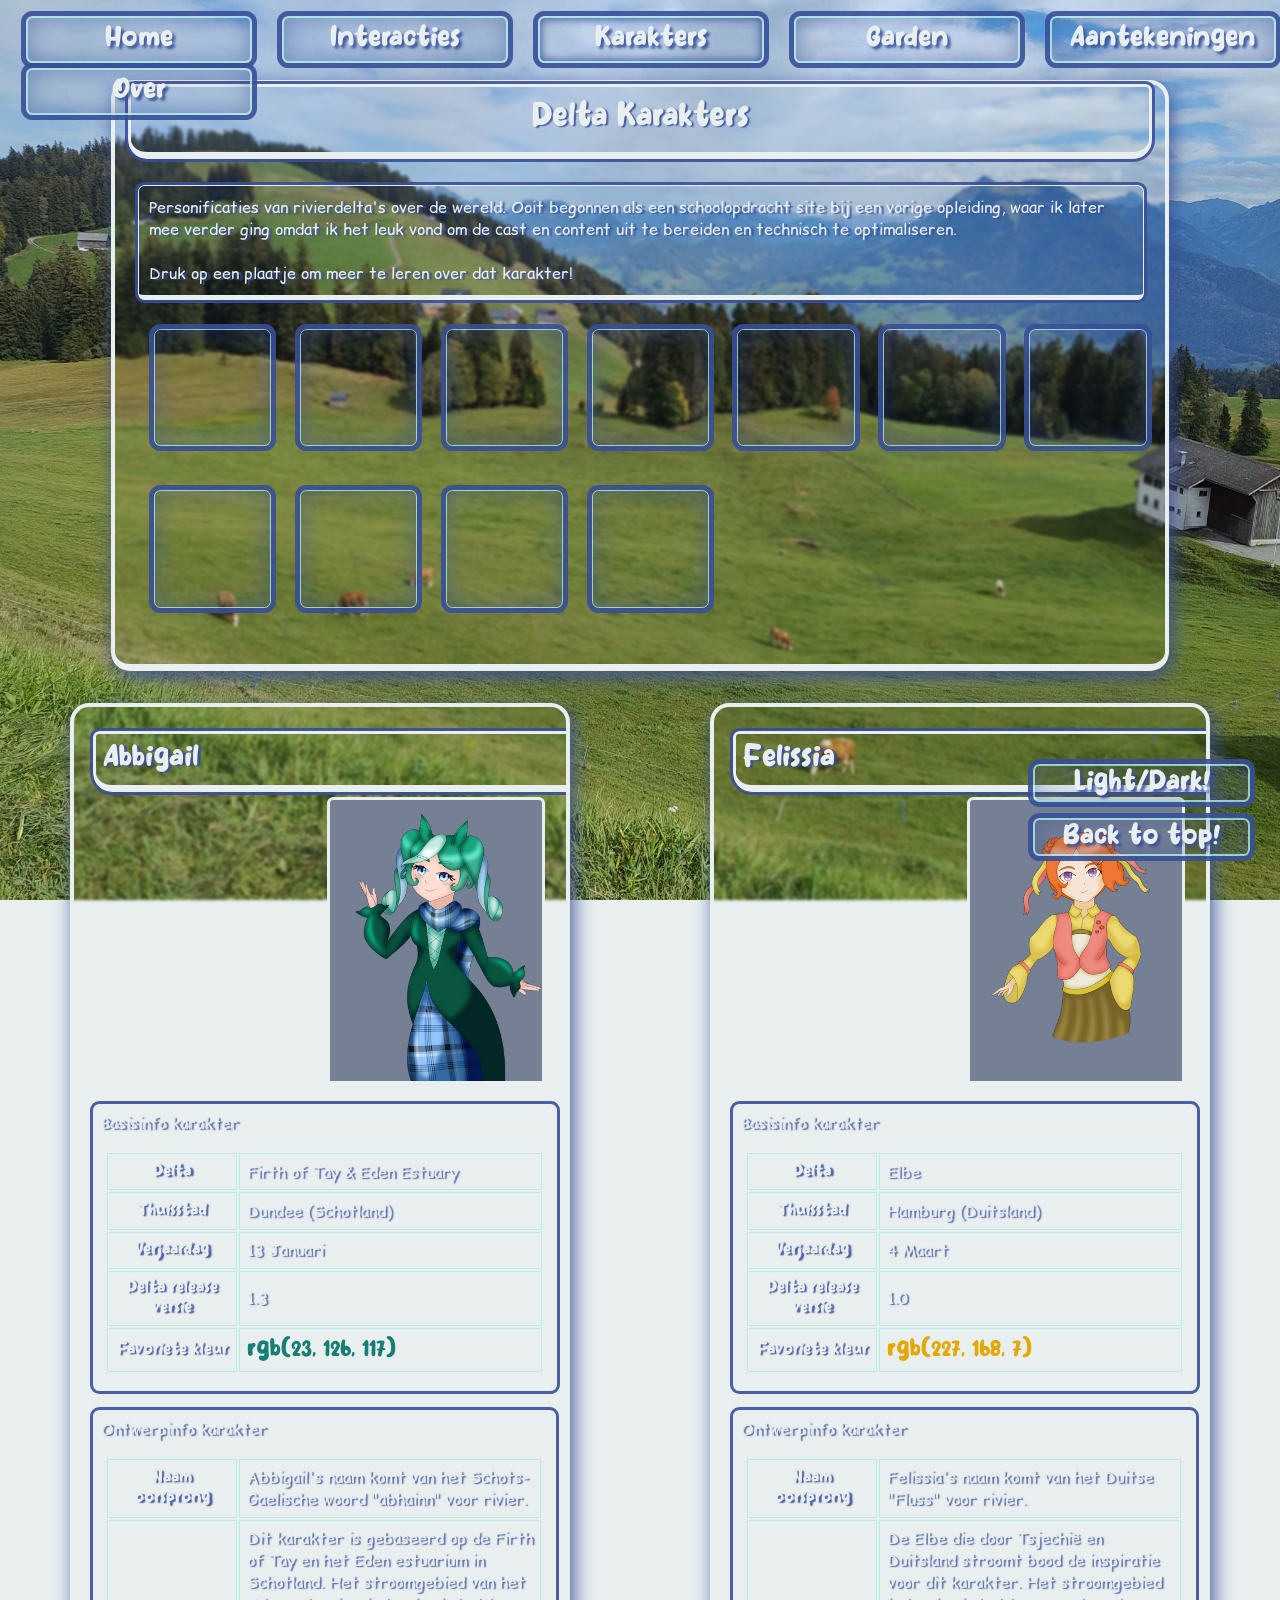
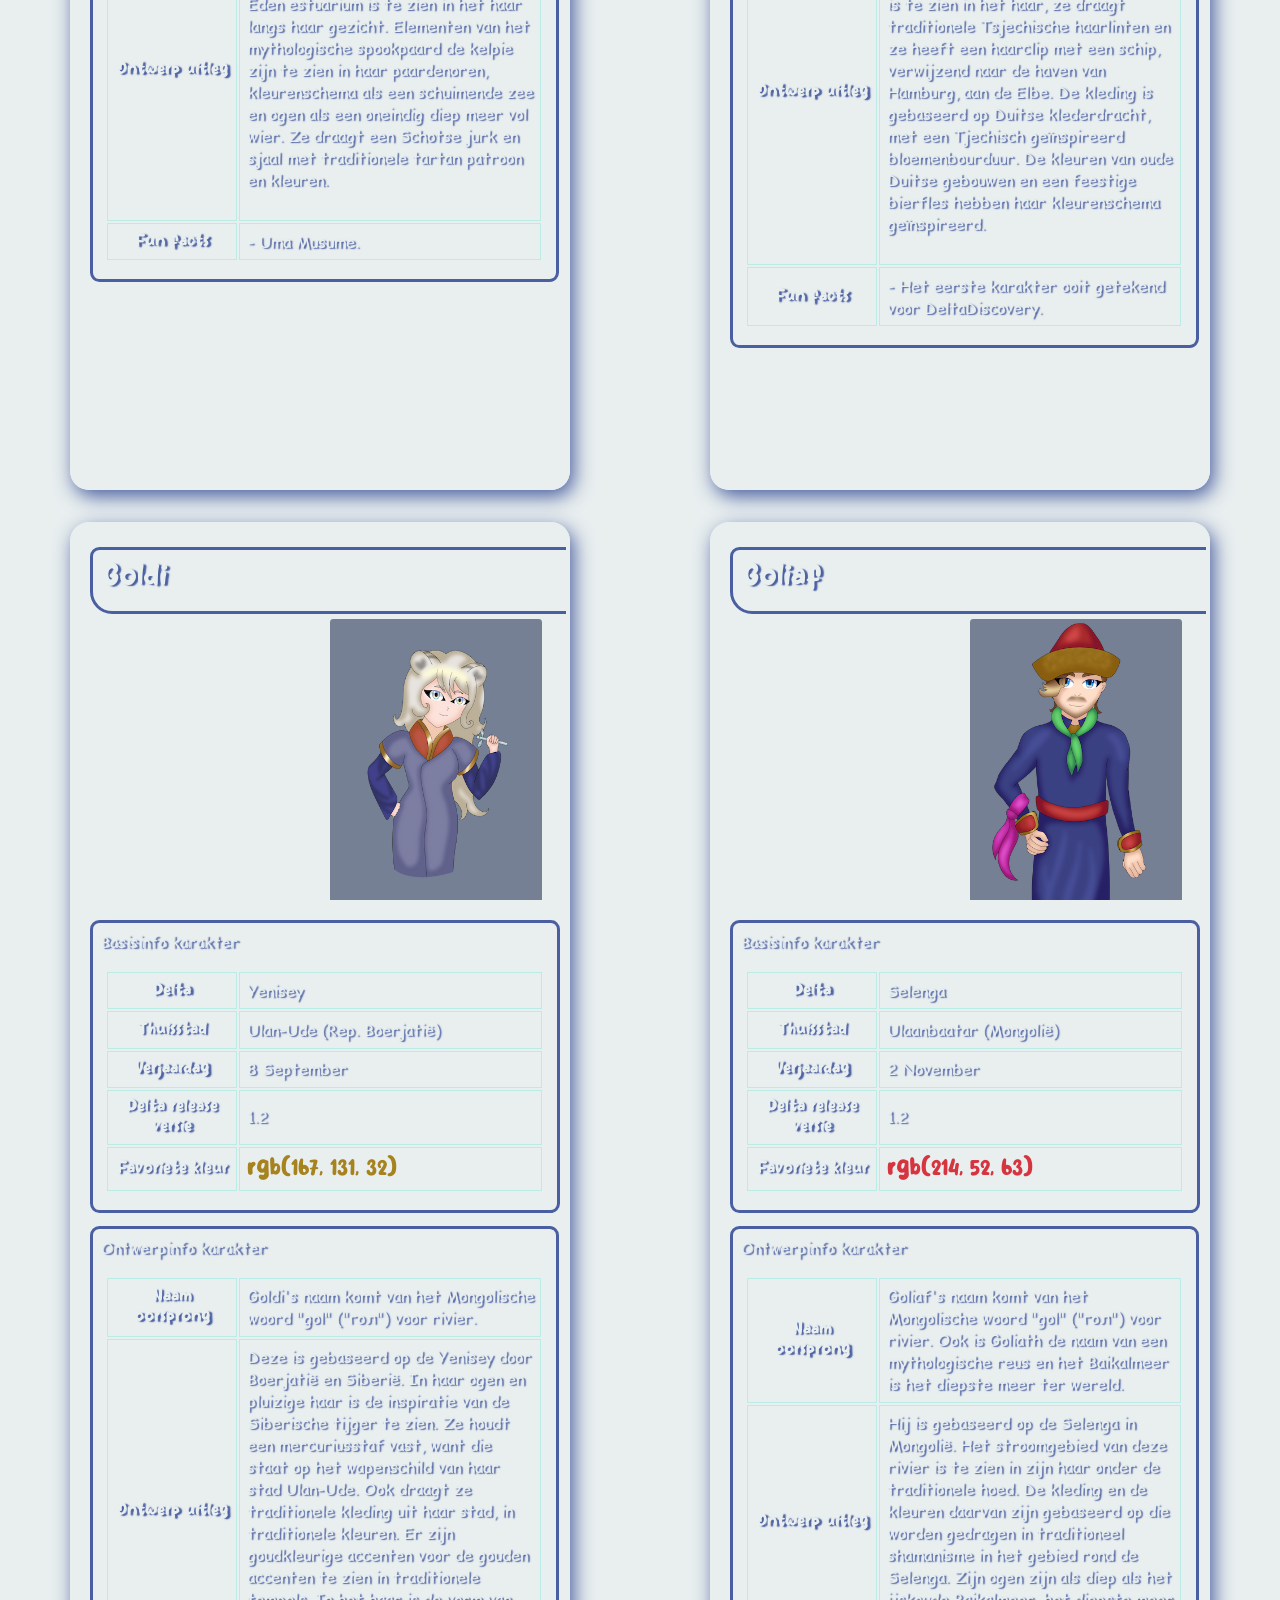
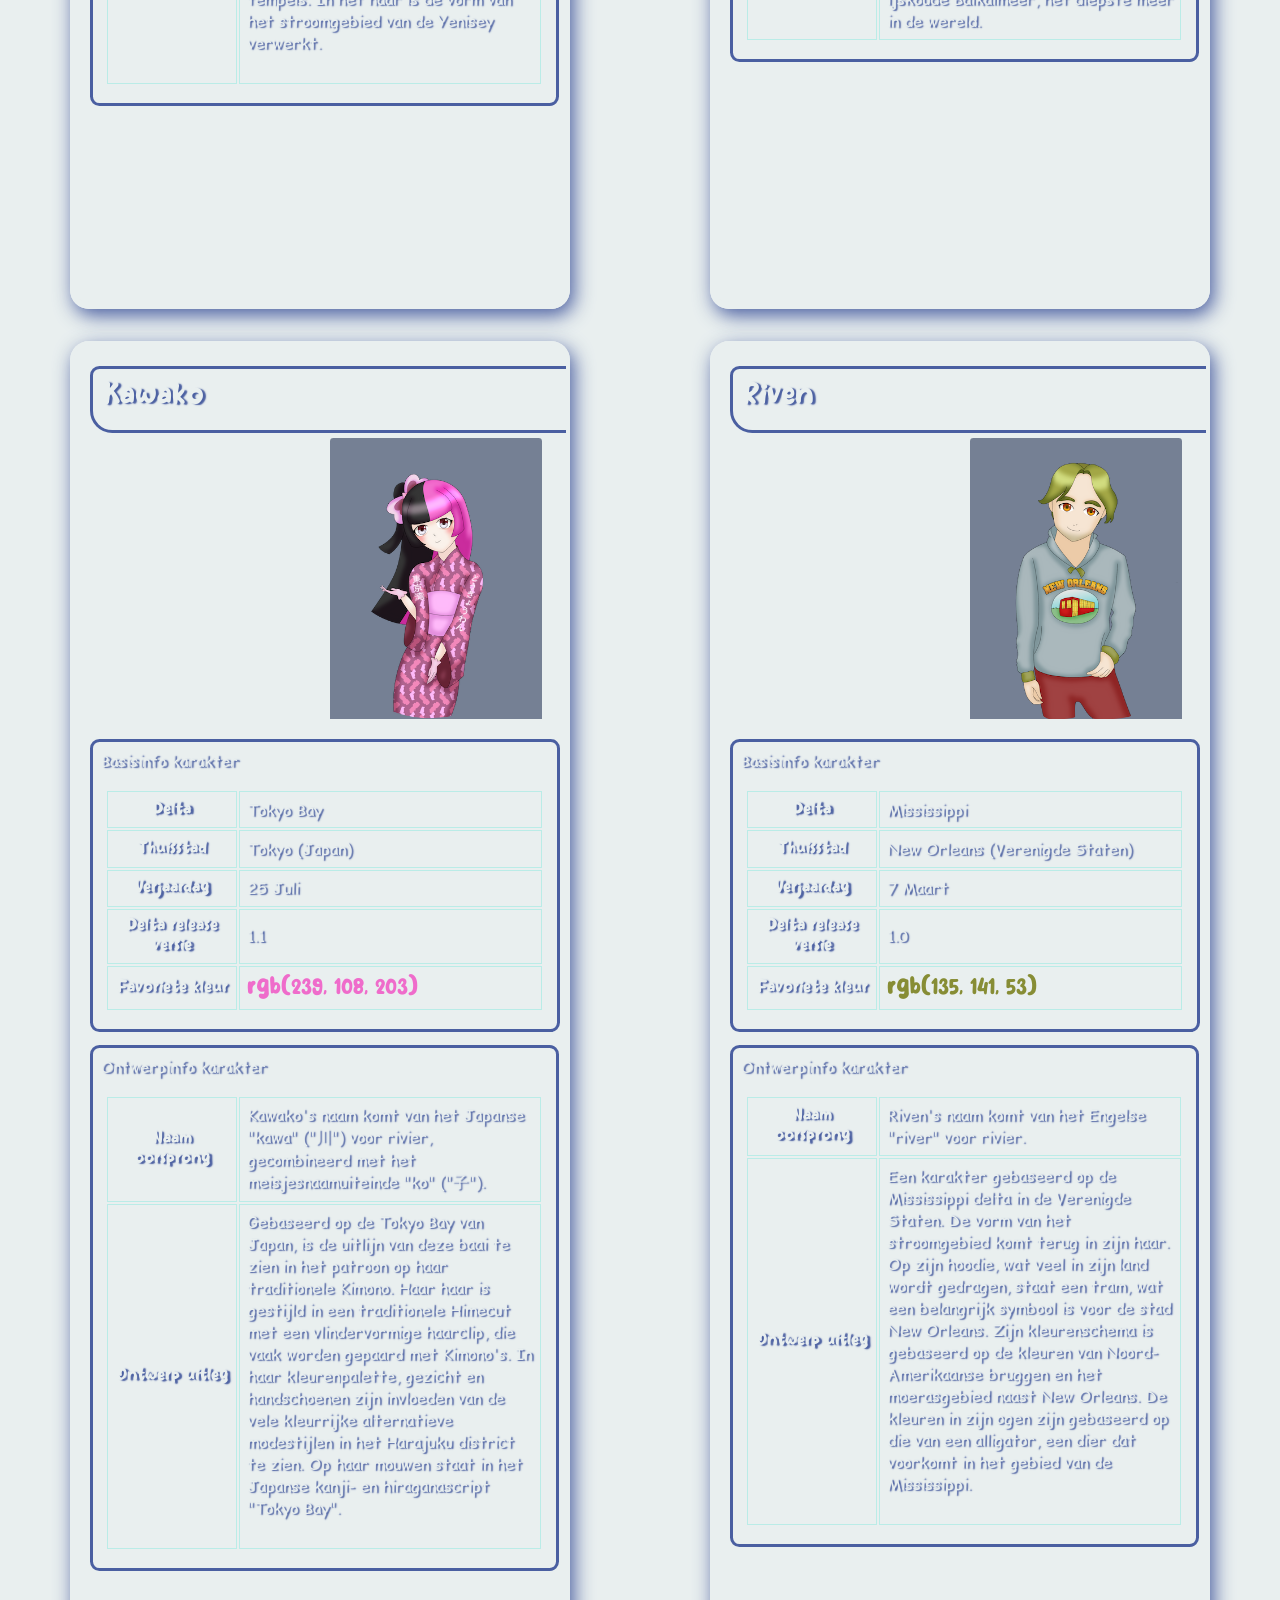
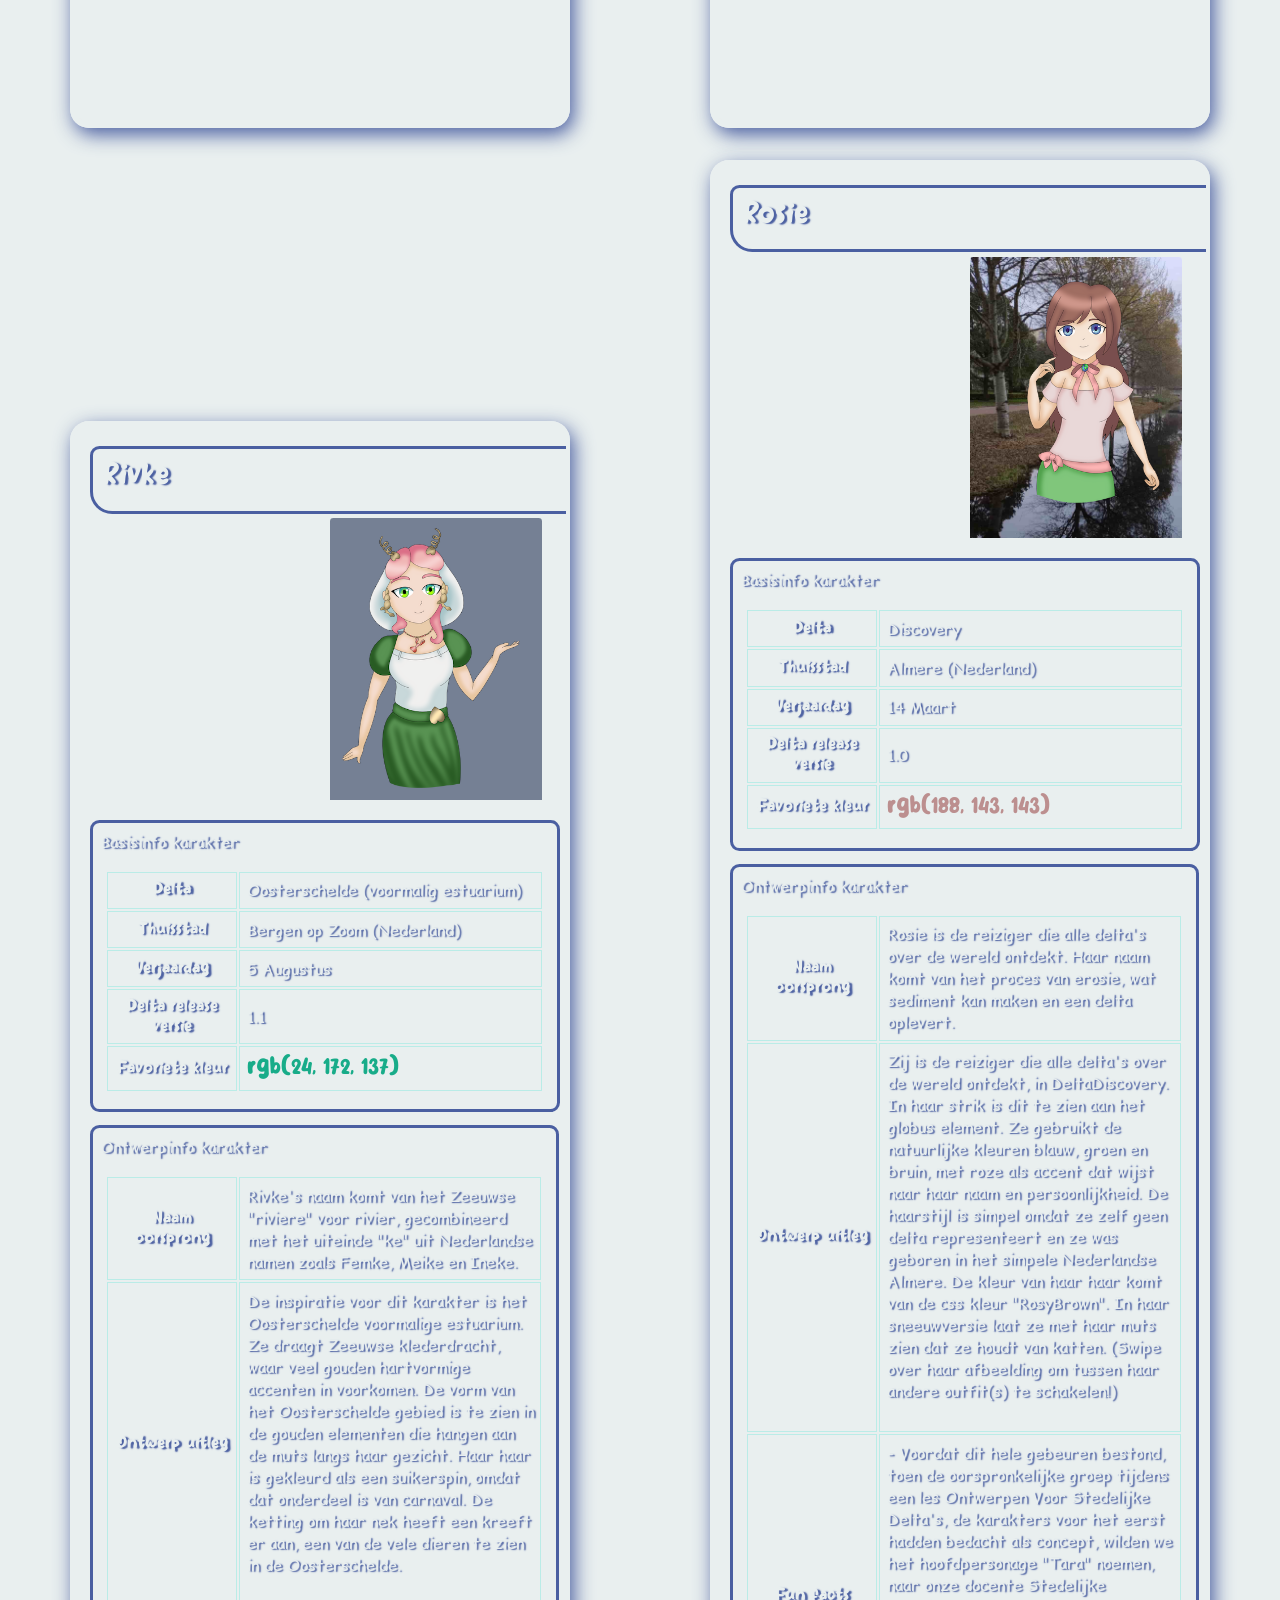
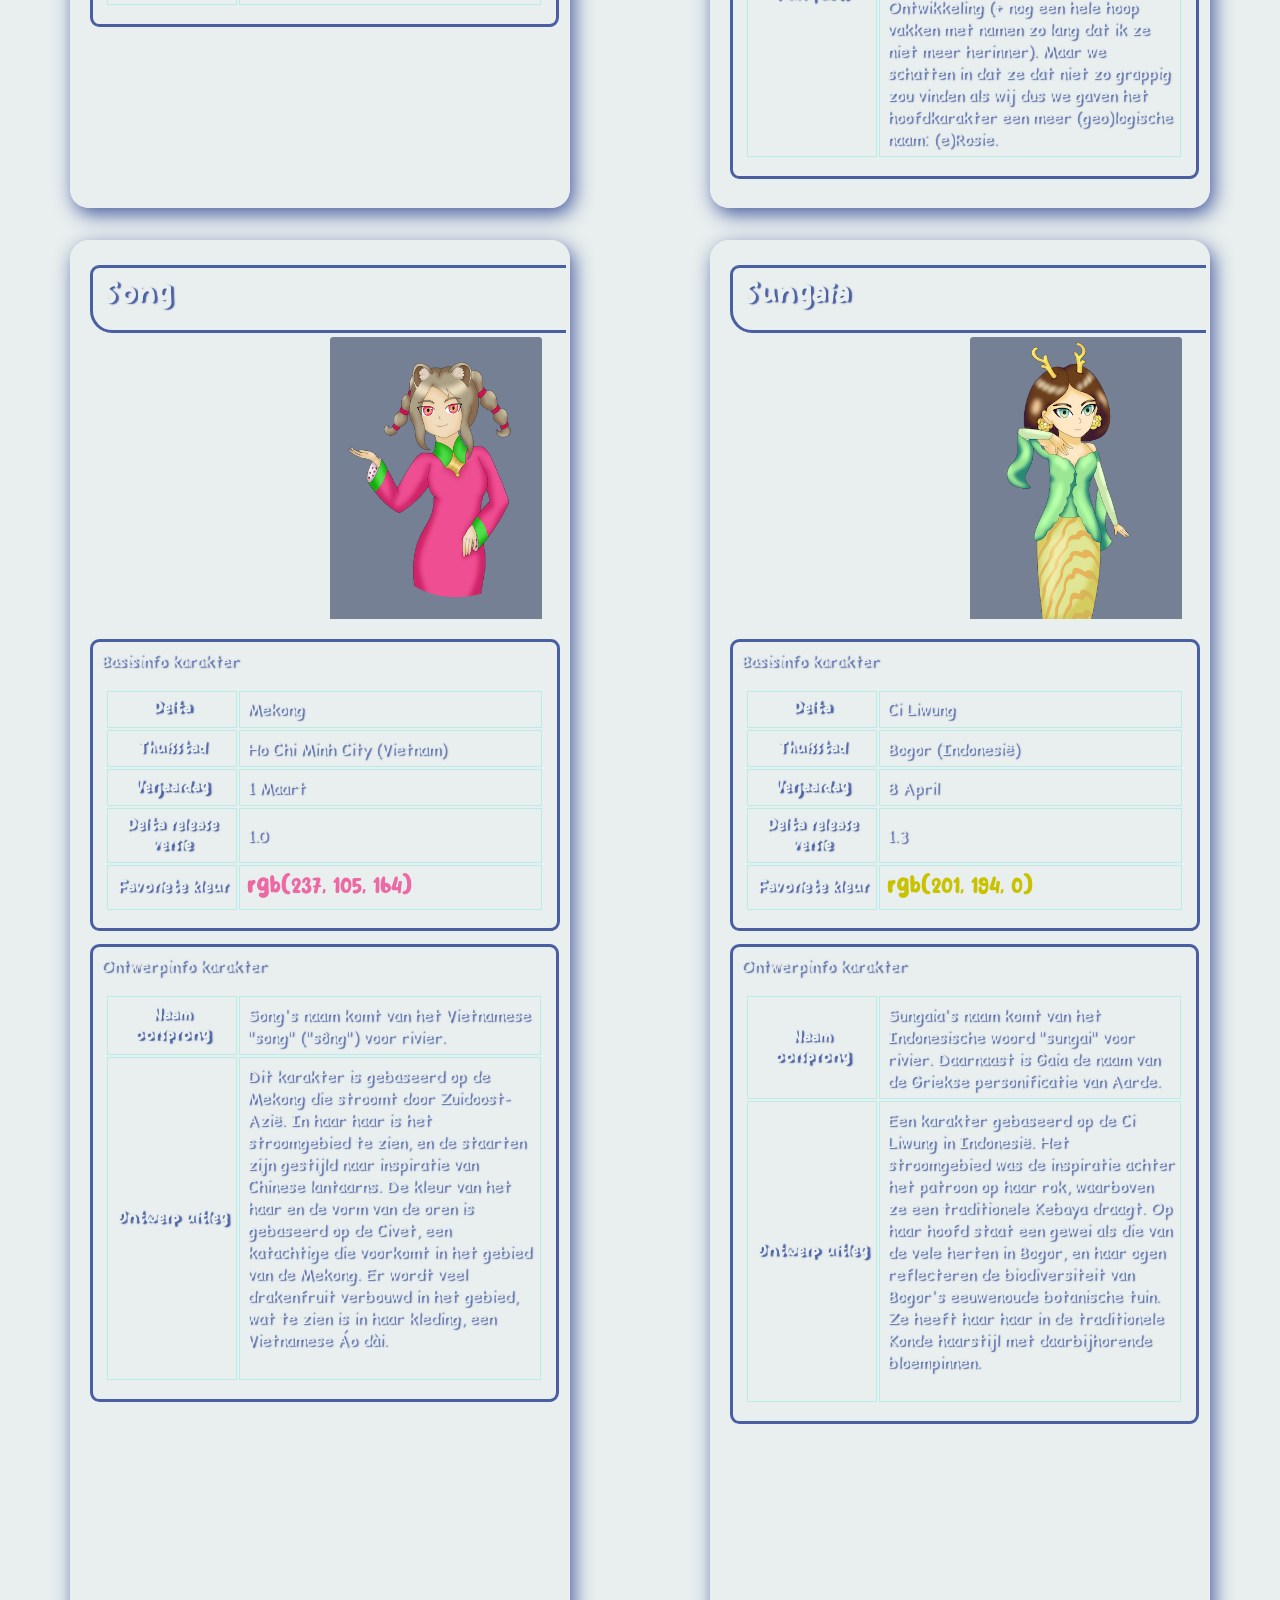
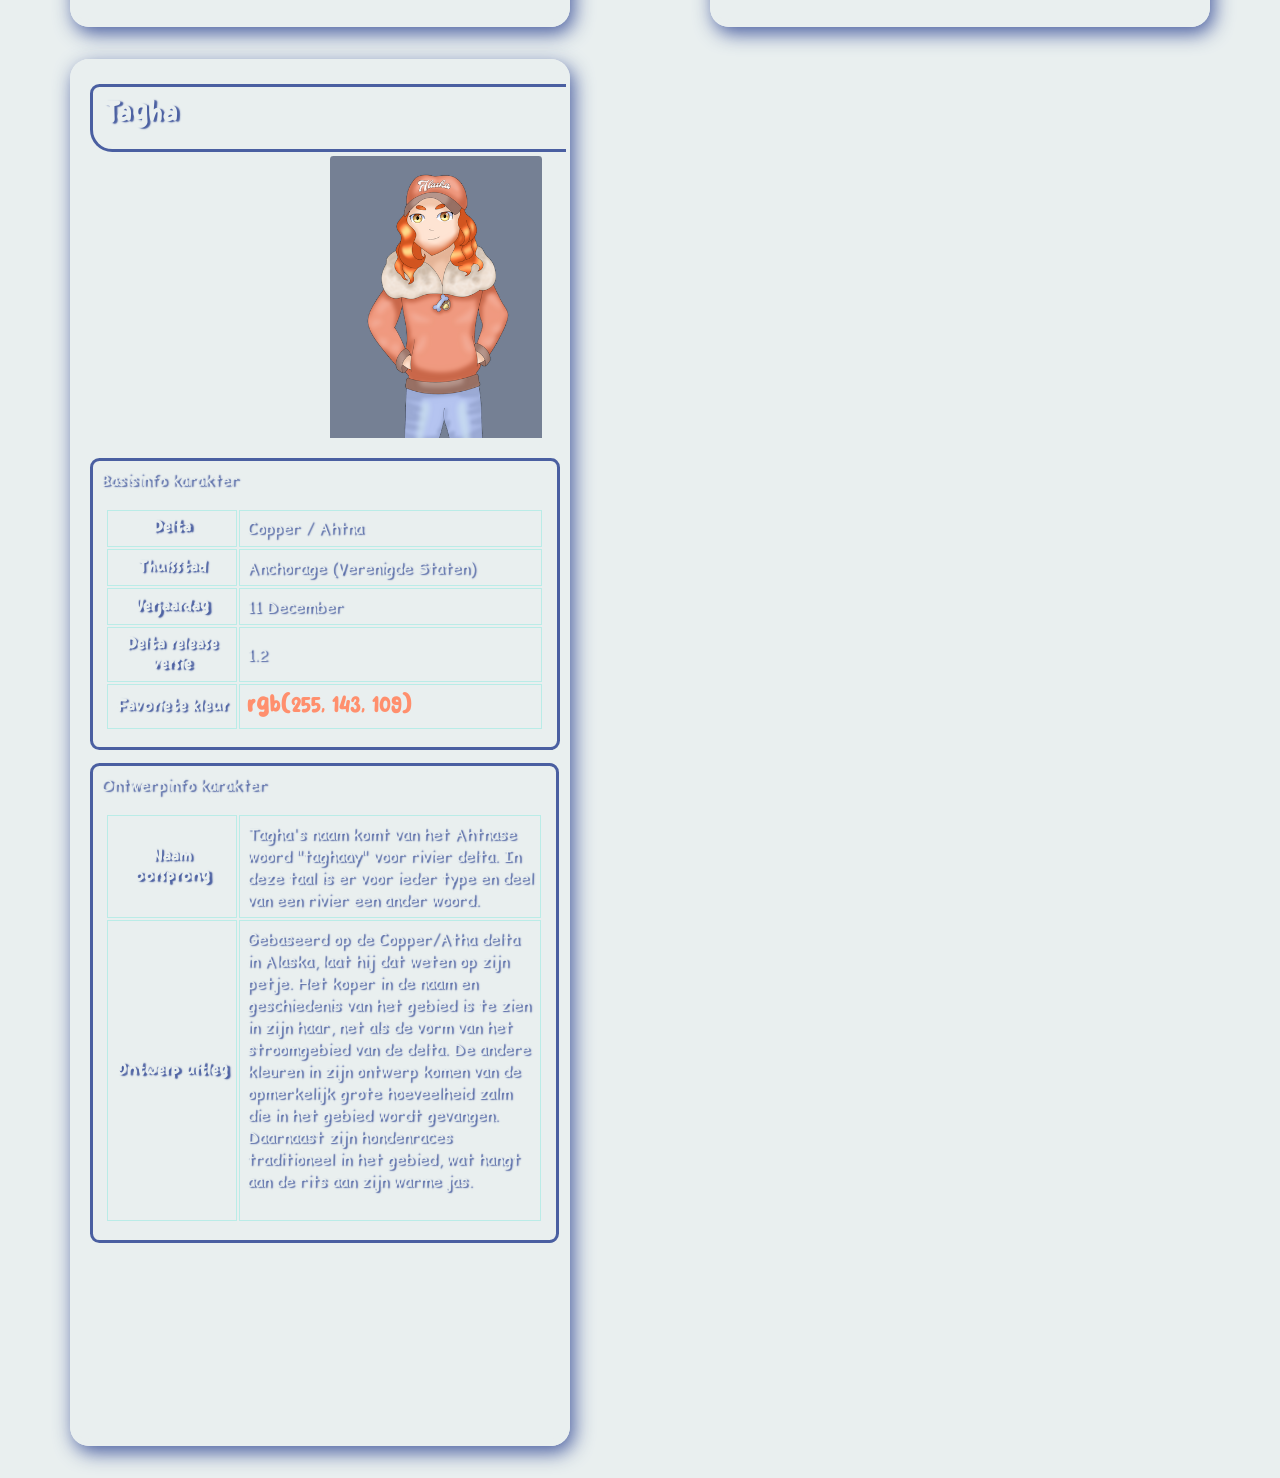
<file: html/characters.html>
<!DOCTYPE html>
<html lang="nl" id="htmlTheme" class="lightTheme">
<head>
    <title>Karakters - Digital Garden</title>
    <meta charset="UTF-8">
    <meta name="viewport" content="width=device-width, initial-scale=1.0">
    <link rel="icon" type="image/png" href="../images/favicon/favicon-96x96.png" sizes="96x96">
    <link rel="icon" type="image/svg+xml" href="../images/favicon/favicon.svg">
    <link rel="shortcut icon" href="../images/favicon/favicon.ico">
    <link rel="stylesheet" href="../css/base.css">
    <link rel="stylesheet" href="../css/grid-text-containers-base.css">
    <link rel="stylesheet" href="../css/characters-rows.css">
</head>
<body>
<nav>
    <a class="screenReaderShortcut" href="#mainContent">Overslaan naar hoofdcontent</a>
    <a class="btn-style" href="../index.html">Home</a>
    <a class="btn-style" href="./interactief.html">Interacties</a>
    <a class="btn-style here">Karakters</a>
    <a class="btn-style" href="./inspiration-garden.html">Garden</a>
    <a class="btn-style" href="./aantekeningen.html">Aantekeningen</a>
    <a class="btn-style" href="./over.html">Over</a>
</nav>
<header>
<article id="mainContent" class="textContainer introText"><h1>Delta Karakters</h1><p>Personificaties van rivierdelta's over de wereld. Ooit begonnen als een schoolopdracht site bij een vorige opleiding, waar ik later mee verder ging omdat ik het leuk vond om de cast en content uit te bereiden en technisch te optimaliseren.
    <br><br>Druk op een plaatje om meer te leren over dat karakter!</p>
        <div class="charRow">
        <a class="btn-style" href="#abbigail">
            Abbigail
        </a>
        <a class="btn-style" href="#felissia">
            Felissia
        </a>
        <a class="btn-style" href="#goldi">
            Goldi
        </a>
        <a class="btn-style" href="#goliaf">
            Goliaf
        </a>
        <a class="btn-style" href="#kawako">
            Kawako
        </a>
        <a class="btn-style" href="#riven">
            Riven
        </a>
        <a class="btn-style" href="#rivke">
            Rivke
        </a>
        <a class="btn-style" href="#rosie">
            Rosie
        </a>
        <a class="btn-style" href="#song">
            Song
        </a>
        <a class="btn-style" href="#sungaia">
            Sungaia
        </a>
        <a class="btn-style" href="#tagha">
            Tagha
        </a>
    </div>
</article>
</header>

<main class="gridColumnsContainer">
<article id="abbigail" class="textContainer">
<h2>Abbigail</h2> 
<img src="../images/export-abbigail.png" style="background-image: url(https://cdn.pixabay.com/photo/2021/03/30/01/08/coast-6135595_1280.jpg)" alt="Drawn character in front of a real environment">
    <table>
        <caption>Basisinfo karakter</caption>
    <tr>
        <th>Delta</th>
        <td>Firth of Tay & Eden Estuary</td>
    </tr>
    <tr>
        <th>Thuisstad</th>
        <td>Dundee (Schotland)</td>
    </tr>
    <tr>
        <th>Verjaardag</th>
        <td>13 Januari</td>
    </tr>
    <tr>
        <th>Delta release versie</th>
        <td>1.3</td>
    </tr>
    <tr>
        <th>Favoriete kleur</th>
        <td class="favColor" style="color: rgb(23, 126, 117)">rgb(23, 126, 117)</td>
    </tr>
    </table>
    <table class="lowerTable">
        <caption>Ontwerpinfo karakter</caption>
    <tr>
        <th>Naam oorsprong</th>
        <td>Abbigail's naam komt van het Schots-Gaelische woord "abhainn" voor rivier.</td>
    </tr>
    <tr>
        <th>Ontwerp uitleg</th>
        <td>Dit karakter is gebaseerd op de Firth of Tay en het Eden estuarium in Schotland. Het stroomgebied van het Eden estuarium is te zien in het haar langs haar gezicht. Elementen van het mythologische spookpaard de kelpie zijn te zien in haar paardenoren, kleurenschema als een schuimende zee en ogen als een oneindig diep meer vol wier. Ze draagt een Schotse jurk en sjaal met traditionele tartan patroon en kleuren.<br><br>
    </td>
    </tr>
    <tr>
        <th>Fun facts</th>
        <td>- Uma Musume.</td>
    </tr>
    </table>
</article>
<article id="felissia" class="textContainer">
<h2>Felissia</h2>
<img src="../images/export-felissia.png" style="background-image: url(https://cdn.pixabay.com/photo/2019/05/01/12/16/railway-station-4170704_1280.jpg)" alt="Drawn character in front of a real environment">
    <table>
        <caption>Basisinfo karakter</caption>
    <tr>
        <th>Delta</th>
        <td>Elbe</td>
    </tr>
    <tr>
        <th>Thuisstad</th>
        <td>Hamburg (Duitsland)</td>
    </tr>
    <tr>
        <th>Verjaardag</th>
        <td>4 Maart</td>
    </tr>
    <tr>
        <th>Delta release versie</th>
        <td>1.0</td>
    </tr>
    <tr>
        <th>Favoriete kleur</th>
        <td class="favColor" style="color: rgb(227, 168, 7)">rgb(227, 168, 7)</td>
    </tr>
    </table>
    <table class="lowerTable">
        <caption>Ontwerpinfo karakter</caption>
    <tr>
        <th>Naam oorsprong</th>
        <td>Felissia's naam komt van het Duitse "Fluss" voor rivier.</td>
    </tr>
    <tr>
        <th>Ontwerp uitleg</th>
        <td>De Elbe die door Tsjechië en Duitsland stroomt bood de inspiratie voor dit karakter. Het stroomgebied is te zien in het haar, ze draagt traditionele Tsjechische haarlinten en ze heeft een haarclip met een schip, verwijzend naar de haven van Hamburg, aan de Elbe. De kleding is gebaseerd op Duitse klederdracht, met een Tjechisch geïnspireerd bloemenbourduur. De kleuren van oude Duitse gebouwen en een feestige bierfles hebben haar kleurenschema geïnspireerd.<br><br>
        </td>
    </tr>
    <tr>
        <th>Fun facts</th>
        <td>- Het eerste karakter ooit getekend voor DeltaDiscovery.</td>
    </tr>
    </table>
</article>
<article id="goldi" class="textContainer">
<h2>Goldi</h2>
<img src="../images/export-goldi.png" style="background-image: url(https://cdn.pixabay.com/photo/2022/11/22/13/37/mountains-7609721_1280.jpg)" alt="Drawn character in front of a real environment">
    <table>
        <caption>Basisinfo karakter</caption>
    <tr>
        <th>Delta</th>
        <td>Yenisey</td>
    </tr>
    <tr>
        <th>Thuisstad</th>
        <td>Ulan-Ude (Rep. Boerjatië)</td>
    </tr>
    <tr>
        <th>Verjaardag</th>
        <td>8 September</td>
    </tr>
    <tr>
        <th>Delta release versie</th>
        <td>1.2</td>
    </tr>
    <tr>
        <th>Favoriete kleur</th>
        <td class="favColor" style="color: rgb(167, 131, 32)">rgb(167, 131, 32)</td>
    </tr>
    </table>
    <table class="lowerTable">
        <caption>Ontwerpinfo karakter</caption>
    <tr>
        <th>Naam oorsprong</th>
        <td>Goldi's naam komt van het Mongolische woord "gol" ("гол") voor rivier.</td>
    </tr>
    <tr>
        <th>Ontwerp uitleg</th>
        <td>Deze is gebaseerd op de Yenisey door Boerjatië en Siberië. In haar ogen en pluizige haar is de inspiratie van de Siberische tijger te zien. Ze houdt een mercuriusstaf vast, want die staat op het wapenschild van haar stad Ulan-Ude. Ook draagt ze traditionele kleding uit haar stad, in traditionele kleuren. Er zijn goudkleurige accenten voor de gouden accenten te zien in traditionele tempels. In het haar is de vorm van het stroomgebied van de Yenisey verwerkt.<br><br>
        </td>
    </tr>
    </table>
</article>
<article id="goliaf" class="textContainer">
<h2>Goliaf</h2>
<img src="../images/export-goliaf.png" style="background-image: url(https://cdn.pixabay.com/photo/2019/01/23/16/18/mountains-3950622_1280.jpg)" alt="Drawn character in front of a real environment">
    <table>
        <caption>Basisinfo karakter</caption>
    <tr>
        <th>Delta</th>
        <td>Selenga</td>
    </tr>
    <tr>
        <th>Thuisstad</th>
        <td>Ulaanbaatar (Mongolië)</td>
    </tr>
    <tr>
        <th>Verjaardag</th>
        <td>2 November</td>
    </tr>
    <tr>
        <th>Delta release versie</th>
        <td>1.2</td>
    </tr>
    <tr>
        <th>Favoriete kleur</th>
        <td class="favColor" style="color: rgb(214, 52, 63)">rgb(214, 52, 63)</td>
    </tr>
    </table>
    <table class="lowerTable">
        <caption>Ontwerpinfo karakter</caption>
    <tr>
        <th>Naam oorsprong</th>
        <td>Goliaf's naam komt van het Mongolische woord "gol" ("гол") voor rivier. Ook is Goliath de naam van een mythologische reus en het Baikalmeer is het diepste meer ter wereld.</td>
    </tr>
    <tr>
        <th>Ontwerp uitleg</th>
        <td>Hij is gebaseerd op de Selenga in Mongolië. Het stroomgebied van deze rivier is te zien in zijn haar onder de traditionele hoed. De kleding en de kleuren daarvan zijn gebaseerd op die worden gedragen in traditioneel shamanisme in het gebied rond de Selenga. Zijn ogen zijn als diep als het ijskoude Baikalmeer, het diepste meer in de wereld.</td>
    </tr>
    </table>
</article>
<article id="kawako" class="textContainer">
<h2>Kawako</h2>
<img src="../images/export-kawako.png" style="background-image: url(https://cdn.pixabay.com/photo/2017/03/23/16/48/japanese-cherry-blossom-2168858_1280.jpg)" alt="Drawn character in front of a real environment">
    <table>
        <caption>Basisinfo karakter</caption>
    <tr>
        <th>Delta</th>
        <td>Tokyo Bay</td>
    </tr>
    <tr>
        <th>Thuisstad</th>
        <td>Tokyo (Japan)</td>
    </tr>
    <tr>
        <th>Verjaardag</th>
        <td>25 Juli</td>
    </tr>
    <tr>
        <th>Delta release versie</th>
        <td>1.1</td>
    </tr>
    <tr>
        <th>Favoriete kleur</th>
        <td class="favColor" style="color: rgb(239, 108, 203)">rgb(239, 108, 203)</td>
    </tr>
    </table>
    <table class="lowerTable">
        <caption>Ontwerpinfo karakter</caption>
    <tr>
        <th>Naam oorsprong</th>
        <td>Kawako's naam komt van het Japanse "kawa" ("川") voor rivier, gecombineerd met het meisjesnaamuiteinde "ko" ("子").</td>
    </tr>
    <tr>
        <th>Ontwerp uitleg</th>
        <td>Gebaseerd op de Tokyo Bay van Japan, is de uitlijn van deze baai te zien in het patroon op haar traditionele Kimono. Haar haar is gestijld in een traditionele Himecut met een vlindervormige haarclip, die vaak worden gepaard met Kimono's. In haar kleurenpalette, gezicht en handschoenen zijn invloeden van de vele kleurrijke alternatieve modestijlen in het Harajuku district te zien. Op haar mouwen staat in het Japanse kanji- en hiraganascript "Tokyo Bay".<br><br>
        </td>
    </tr>
    </table>
</article>
<article id="riven" class="textContainer">
<h2>Riven</h2>
<img src="../images/export-riven.png" style="background-image: url(https://cdn.pixabay.com/photo/2019/02/20/11/07/new-orleans-4008968_960_720.jpg)" alt="Drawn character in front of a real environment">
    <table>
        <caption>Basisinfo karakter</caption>
    <tr>
        <th>Delta</th>
        <td>Mississippi</td>
    </tr>
    <tr>
        <th>Thuisstad</th>
        <td>New Orleans (Verenigde Staten)</td>
    </tr>
    <tr>
        <th>Verjaardag</th>
        <td>7 Maart</td>
    </tr>
    <tr>
        <th>Delta release versie</th>
        <td>1.0</td>
    </tr>
    <tr>
        <th>Favoriete kleur</th>
        <td class="favColor" style="color: rgb(135, 141, 53)">rgb(135, 141, 53)</td>
    </tr>
    </table>
    <table class="lowerTable">
        <caption>Ontwerpinfo karakter</caption>
    <tr>
        <th>Naam oorsprong</th>
        <td>Riven's naam komt van het Engelse "river" voor rivier.</td>
    </tr>
    <tr>
        <th>Ontwerp uitleg</th>
        <td>Een karakter gebaseerd op de Mississippi delta in de Verenigde Staten. De vorm van het stroomgebied komt terug in zijn haar. Op zijn hoodie, wat veel in zijn land wordt gedragen, staat een tram, wat een belangrijk symbool is voor de stad New Orleans. Zijn kleurenschema is gebaseerd op de kleuren van Noord-Amerikaanse bruggen en het moerasgebied naast New Orleans. De kleuren in zijn ogen zijn gebaseerd op die van een alligator, een dier dat voorkomt in het gebied van de Mississippi.<br><br>
        </td>
    </tr>
    </table>
</article>
<article id="rivke" class="textContainer">
<h2>Rivke</h2>
<img src="../images/export-rivke.png" style="background-image: url(https://cdn.pixabay.com/photo/2019/12/25/20/11/schelphoeck-4719181_1280.jpg)" alt="Drawn character in front of a real environment">
    <table>
        <caption>Basisinfo karakter</caption>
    <tr>
        <th>Delta</th>
        <td>Oosterschelde (voormalig estuarium)</td>
    </tr>
    <tr>
        <th>Thuisstad</th>
        <td>Bergen op Zoom (Nederland)</td>
    </tr>
    <tr>
        <th>Verjaardag</th>
        <td>5 Augustus</td>
    </tr>
    <tr>
        <th>Delta release versie</th>
        <td>1.1</td>
    </tr>
    <tr>
        <th>Favoriete kleur</th>
        <td class="favColor" style="color: rgb(24, 172, 137)">rgb(24, 172, 137)</td>
    </tr>
    </table>
    <table class="lowerTable">
        <caption>Ontwerpinfo karakter</caption>
    <tr>
        <th>Naam oorsprong</th>
        <td>Rivke's naam komt van het Zeeuwse "riviere" voor rivier, gecombineerd met het uiteinde "ke" uit Nederlandse namen zoals Femke, Meike en Ineke.</td>
    </tr>
    <tr>
        <th>Ontwerp uitleg</th>
        <td>De inspiratie voor dit karakter is het Oosterschelde voormalige estuarium. Ze draagt Zeeuwse klederdracht, waar veel gouden hartvormige accenten in voorkomen. De vorm van het Oosterschelde gebied is te zien in de gouden elementen die hangen aan de muts langs haar gezicht. Haar haar is gekleurd als een suikerspin, omdat dat onderdeel is van carnaval. De ketting om haar nek heeft een kreeft er aan, een van de vele dieren te zien in de Oosterschelde.<br><br>
        </td>
    </tr>
    </table>
</article>
<article id="rosie" class="textContainer">
<h2>Rosie</h2>
<img id="rosie-img" src="../images/export-rosie.png" style="background-image: url('../images/cover-almere-hbid01.jpg')" alt="Drawn character in front of a real environment">
    <table>
        <caption>Basisinfo karakter</caption>
    <tr>
        <th>Delta</th>
        <td>Discovery</td>
    </tr>
    <tr>
        <th>Thuisstad</th>
        <td>Almere (Nederland)</td>
    </tr>
    <tr>
        <th>Verjaardag</th>
        <td>14 Maart</td>
    </tr>
    <tr>
        <th>Delta release versie</th>
        <td>1.0</td>
    </tr>
    <tr>
        <th>Favoriete kleur</th>
        <td class="favColor" style="color: rgb(188, 143, 143)">rgb(188, 143, 143)</td>
    </tr>
    </table>
    <table class="lowerTable">
        <caption>Ontwerpinfo karakter</caption>
    <tr>
        <th>Naam oorsprong</th>
        <td>Rosie is de reiziger die alle delta's over de wereld ontdekt. Haar naam komt van het proces van erosie, wat sediment kan maken en een delta oplevert.</td>
    </tr>
    <tr>
        <th>Ontwerp uitleg</th>
        <td>Zij is de reiziger die alle delta's over de wereld ontdekt, in DeltaDiscovery. In haar strik is dit te zien aan het globus element. Ze gebruikt de natuurlijke kleuren blauw, groen en bruin, met roze als accent dat wijst naar haar naam en persoonlijkheid. De haarstijl is simpel omdat ze zelf geen delta representeert en ze was geboren in het simpele Nederlandse Almere. De kleur van haar haar komt van de css kleur "RosyBrown". In haar sneeuwversie laat ze met haar muts zien dat ze houdt van katten. (Swipe over haar afbeelding om tussen haar andere outfit(s) te schakelen!)<br><br>
        </td>
    </tr>
    <tr>
        <th>Fun facts</th>
        <td>- Voordat dit hele gebeuren bestond, toen de oorspronkelijke groep tijdens een les Ontwerpen Voor Stedelijke Delta's, de karakters voor het eerst hadden bedacht als concept, wilden we het hoofdpersonage "Tara" noemen, naar onze docente Stedelijke Ontwikkeling (+ nog een hele hoop vakken met namen zo lang dat ik ze niet meer herinner). Maar we schatten in dat ze dat niet zo grappig zou vinden als wij dus we gaven het hoofdkarakter een meer (geo)logische naam: (e)Rosie.</td>
    </tr>
    </table>
</article>
<article id="song" class="textContainer">
<h2>Song</h2>
<img src="../images/export-song.png" style="background-image: url(https://cdn.pixabay.com/photo/2024/09/23/17/34/vietnam-9069634_1280.png)" alt="Drawn character in front of a real environment">
    <table>
        <caption>Basisinfo karakter</caption>
    <tr>
        <th>Delta</th>
        <td>Mekong</td>
    </tr>
    <tr>
        <th>Thuisstad</th>
        <td>Ho Chi Minh City (Vietnam)</td>
    </tr>
    <tr>
        <th>Verjaardag</th>
        <td>1 Maart</td>
    </tr>
    <tr>
        <th>Delta release versie</th>
        <td>1.0</td>
    </tr>
    <tr>
        <th>Favoriete kleur</th>
        <td class="favColor" style="color: rgb(237, 105, 164)">rgb(237, 105, 164)</td>
    </tr>
    </table>
    <table class="lowerTable">
        <caption>Ontwerpinfo karakter</caption>
    <tr>
        <th>Naam oorsprong</th>
        <td>Song's naam komt van het Vietnamese "song" ("sông") voor rivier.</td>
    </tr>
    <tr>
        <th>Ontwerp uitleg</th>
        <td>Dit karakter is gebaseerd op de Mekong die stroomt door Zuidoost-Azië. In haar haar is het stroomgebied te zien, en de staarten zijn gestijld naar inspiratie van Chinese lantaarns. De kleur van het haar en de vorm van de oren is gebaseerd op de Civet, een katachtige die voorkomt in het gebied van de Mekong. Er wordt veel drakenfruit verbouwd in het gebied, wat te zien is in haar kleding, een Vietnamese Áo dài.<br><br>
        </td>
    </tr>
    </table>
</article>
<article id="sungaia" class="textContainer">
<h2>Sungaia</h2>
<img src="../images/export-sungaia.png" style="background-image: url(https://cdn.pixabay.com/photo/2017/02/27/05/25/deer-2102200_1280.jpg)" alt="Drawn character in front of a real environment">
    <table>
        <caption>Basisinfo karakter</caption>
    <tr>
        <th>Delta</th>
        <td>Ci Liwung</td>
    </tr>
    <tr>
        <th>Thuisstad</th>
        <td>Bogor (Indonesië)</td>
    </tr>
    <tr>
        <th>Verjaardag</th>
        <td>8 April</td>
    </tr>
    <tr>
        <th>Delta release versie</th>
        <td>1.3</td>
    </tr>
    <tr>
        <th>Favoriete kleur</th>
        <td class="favColor" style="color: rgb(201, 194, 0)">rgb(201, 194, 0)</td>
    </tr>
    </table>
    <table class="lowerTable">
        <caption>Ontwerpinfo karakter</caption>
    <tr>
        <th>Naam oorsprong</th>
        <td>Sungaia's naam komt van het Indonesische woord "sungai" voor rivier. Daarnaast is Gaia de naam van de Griekse personificatie van Aarde.</td>
    </tr>
    <tr>
        <th>Ontwerp uitleg</th>
        <td>Een karakter gebaseerd op de Ci Liwung in Indonesië. Het stroomgebied was de inspiratie achter het patroon op haar rok, waarboven ze een traditionele Kebaya draagt. Op haar hoofd staat een gewei als die van de vele herten in Bogor, en haar ogen reflecteren de biodiversiteit van Bogor's eeuwenoude botanische tuin. Ze heeft haar haar in de traditionele Konde haarstijl met daarbijhorende bloempinnen.<br><br>
        </td>
    </tr>
    </table>
</article>
<article id="tagha" class="textContainer">
<h2>Tagha</h2>
<img src="../images/export-tagha.png" style="background-image: url(https://cdn.pixabay.com/photo/2016/03/30/19/04/siberian-husky-1291343_1280.jpg)" alt="Drawn character in front of a real environment">
    <table>
        <caption>Basisinfo karakter</caption>
    <tr>
        <th>Delta</th>
        <td>Copper / Ahtna</td>
    </tr>
    <tr>
        <th>Thuisstad</th>
        <td>Anchorage (Verenigde Staten)</td>
    </tr>
    <tr>
        <th>Verjaardag</th>
        <td>11 December</td>
    </tr>
    <tr>
        <th>Delta release versie</th>
        <td>1.2</td>
    </tr>
    <tr>
        <th>Favoriete kleur</th>
        <td class="favColor" style="color: rgb(255, 143, 109)">rgb(255, 143, 109)</td>
    </tr>
    </table>
    <table class="lowerTable">
        <caption>Ontwerpinfo karakter</caption>
    <tr>
        <th>Naam oorsprong</th>
        <td>Tagha's naam komt van het Ahtnase woord "taghaay" voor rivier delta. In deze taal is er voor ieder type en deel van een rivier een ander woord.</td>
    </tr>
    <tr>
        <th>Ontwerp uitleg</th>
        <td>Gebaseerd op de Copper/Atha delta in Alaska, laat hij dat weten op zijn petje. Het koper in de naam en geschiedenis van het gebied is te zien in zijn haar, net als de vorm van het stroomgebied van de delta. De andere kleuren in zijn ontwerp komen van de opmerkelijk grote hoeveelheid zalm die in het gebied wordt gevangen. Daarnaast zijn hondenraces traditioneel in het gebied, wat hangt aan de rits aan zijn warme jas.<br><br>
        </td>
    </tr>
    </table>
</article>
</main>
<button id="lightDark" class="btn-style">Light/Dark!</button>
<button id="btt" class="btn-style">Back to top!</button>
<img class="backgroundImg" src="../images/img_20261007_142751136_boedele.jpg" alt="Boedele">

<script src="../js/back-to-top.js"></script>
<script src="../js/light-dark-theme-switch.js"></script>
<script src="../js/switch-char-img.js"></script>
</body>
</html>
</file>
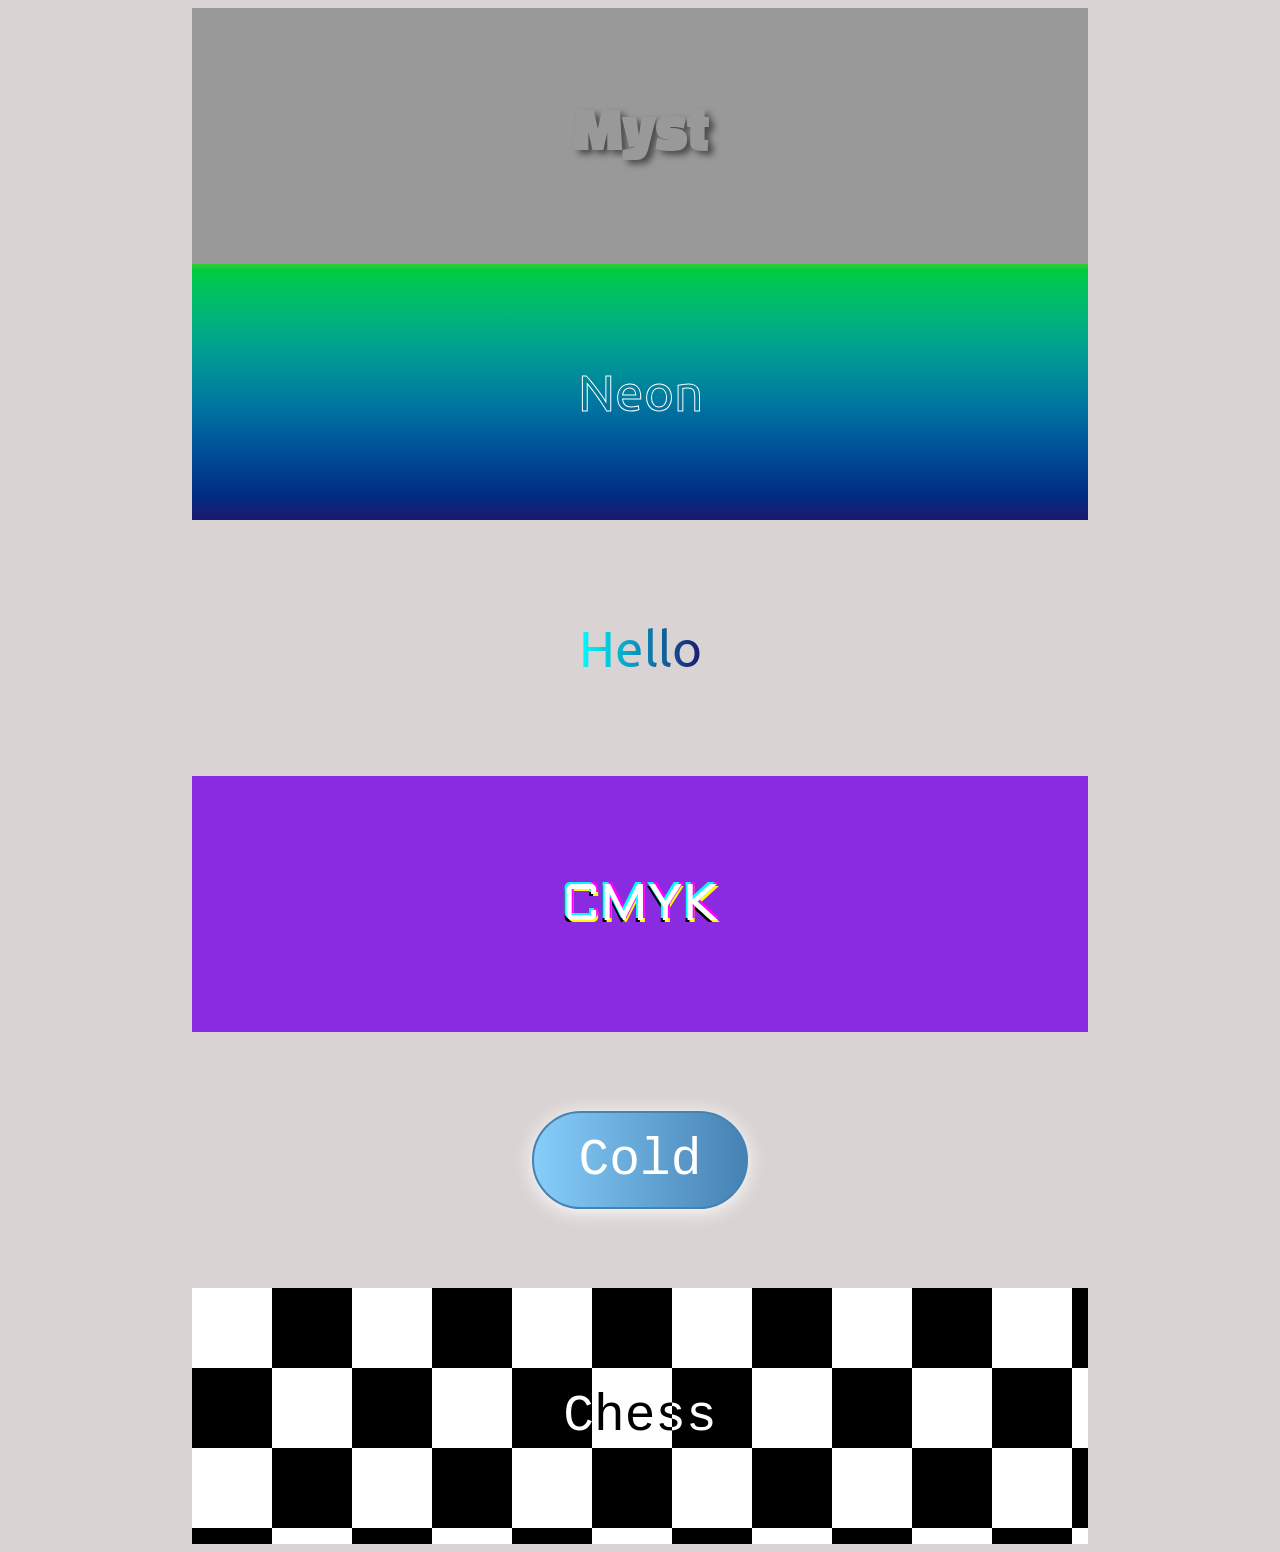
<file: html/font-opdrachten.html>
<!DOCTYPE html>
<html lang="nl">
<head>
    <title>E - Digital Garden</title>
    <meta charset="UTF-8">
    <link rel="stylesheet" href="https://fonts.googleapis.com/css?family=Black Han Sans|Ubuntu|Aldrich">

<style>
    body {background-color: rgb(218, 211, 211);}
    div {width: 70vw; height:20vw; font-size:4vw; margin-left:auto; margin-right:auto; margin-top:auto; text-align:center; display:flex; justify-content: center; align-items:center;}
    div:nth-of-type(1) {font-family: "Black Han Sans", sans-serif; color:rgb(60% 60% 60%); font-weight:700; text-shadow: 0.4vw 0.3vw 0.5vw rgba(0, 0, 0, 0.5); background-color: rgb(60% 60% 60%); }
    div:nth-of-type(2) {font-family: Ubuntu, monospace; -webkit-text-stroke-color: white; -webkit-text-stroke-width: 1px; background-image: linear-gradient(180deg in oklch, limeGreen, midnightBlue);}
    div:nth-of-type(2) span {color:transparent;}
    div:nth-of-type(3) {font-family: Ubuntu, monospace; background-image: url("https://cdn.pixabay.com/photo/2013/11/23/02/16/heissluftbaloone-216280_1280.jpg"); background-position: center 32%;}
    div:nth-of-type(3) span {color:transparent; background: linear-gradient(90deg, cyan, midnightBlue); background-clip: text;}
    div:nth-of-type(4) {font-family: Aldrich, sans-serif; color:white; text-shadow:-0.18vw -0.18vw 0 cyan, 0.18vw -0.18vw 0 magenta, 0.18vw 0.18vw 0 yellow, -0.18vw 0.18vw 0 black; background-color: blueviolet;}
    div:nth-of-type(5) {font-family: monospace; color:white; background-image: url("https://cdn.pixabay.com/photo/2026/04/08/11/44/11-44-09-969_1280.jpg"); background-position: 80% 32%;}
    div:nth-of-type(5) span {background: linear-gradient(90deg in oklch, lightSkyBlue, steelBlue); border: 0.2vw solid steelBlue; border-radius:5vw; box-shadow: 0 0.2vw 1.5vw white; padding:2%; padding-left:5%; padding-right:5%;}
    div:nth-of-type(6) {background-color: white; background: conic-gradient(black 25%, white 25%, white 50%, black 50%, black 75%, white 75%, white 100%); background-size: 160px 160px; background-repeat: repeat;}
    div:nth-of-type(6) span {font-family: monospace; color:white; mix-blend-mode: difference;}
</style>
</head>
<body>
    <div>Myst</div>
    <div><span>Neon</span></div>
    <div><span>Hello</span></div>
    <div>CMYK</div>
    <div><span>Cold</span></div>
    <div><span>Chess</span></div>
</body>
</html>

<!--
body {
  height:100dvh;
  margin:0;
  display:grid;
  place-items:center;
}

a {
  --transition-dur:1s;
  
  position:relative;
  aspect-ratio:1;

  display:grid;
  place-items:center;
  
  background-image:
    radial-gradient(
      circle, 
      rgb(234, 192, 115) 12% , 
      rgb(255, 158, 164) 30%, 
      rgb(203, 92, 90) 70%,
      transparent 71%);
  background-repeat:no-repeat;
  background-position:50% 50%;
  border-radius:50%;

  transition:1s;

  background-size:100% 100%;

  &:hover {
    background-size:0 0;
  }
}



a::before {
  content:"";

  position:absolute;
  inset:-3em;
  
  background-color:#0f08;
  background-image: radial-gradient(circle, rgb(234, 192, 115) 12% , rgb(255, 158, 164) 30%, rgb(203, 92, 90) 80%);

    --g:/37.02% 37.02% radial-gradient(#000 calc(71% - 1px),#0000 71%) no-repeat; 
  mask: 100% 50% var(--g),65.451% 97.553% var(--g),9.549% 79.389% var(--g),9.549% 20.611% var(--g),65.451% 2.447% var(--g),radial-gradient(100% 100%,#000 25.476%,#0000 calc(25.476% + 1px));
  
  scale:0;
  transition:var(--transition-dur);

  z-index:-1;

}

a:hover::before {
  scale:1;
}
  -->
</file>
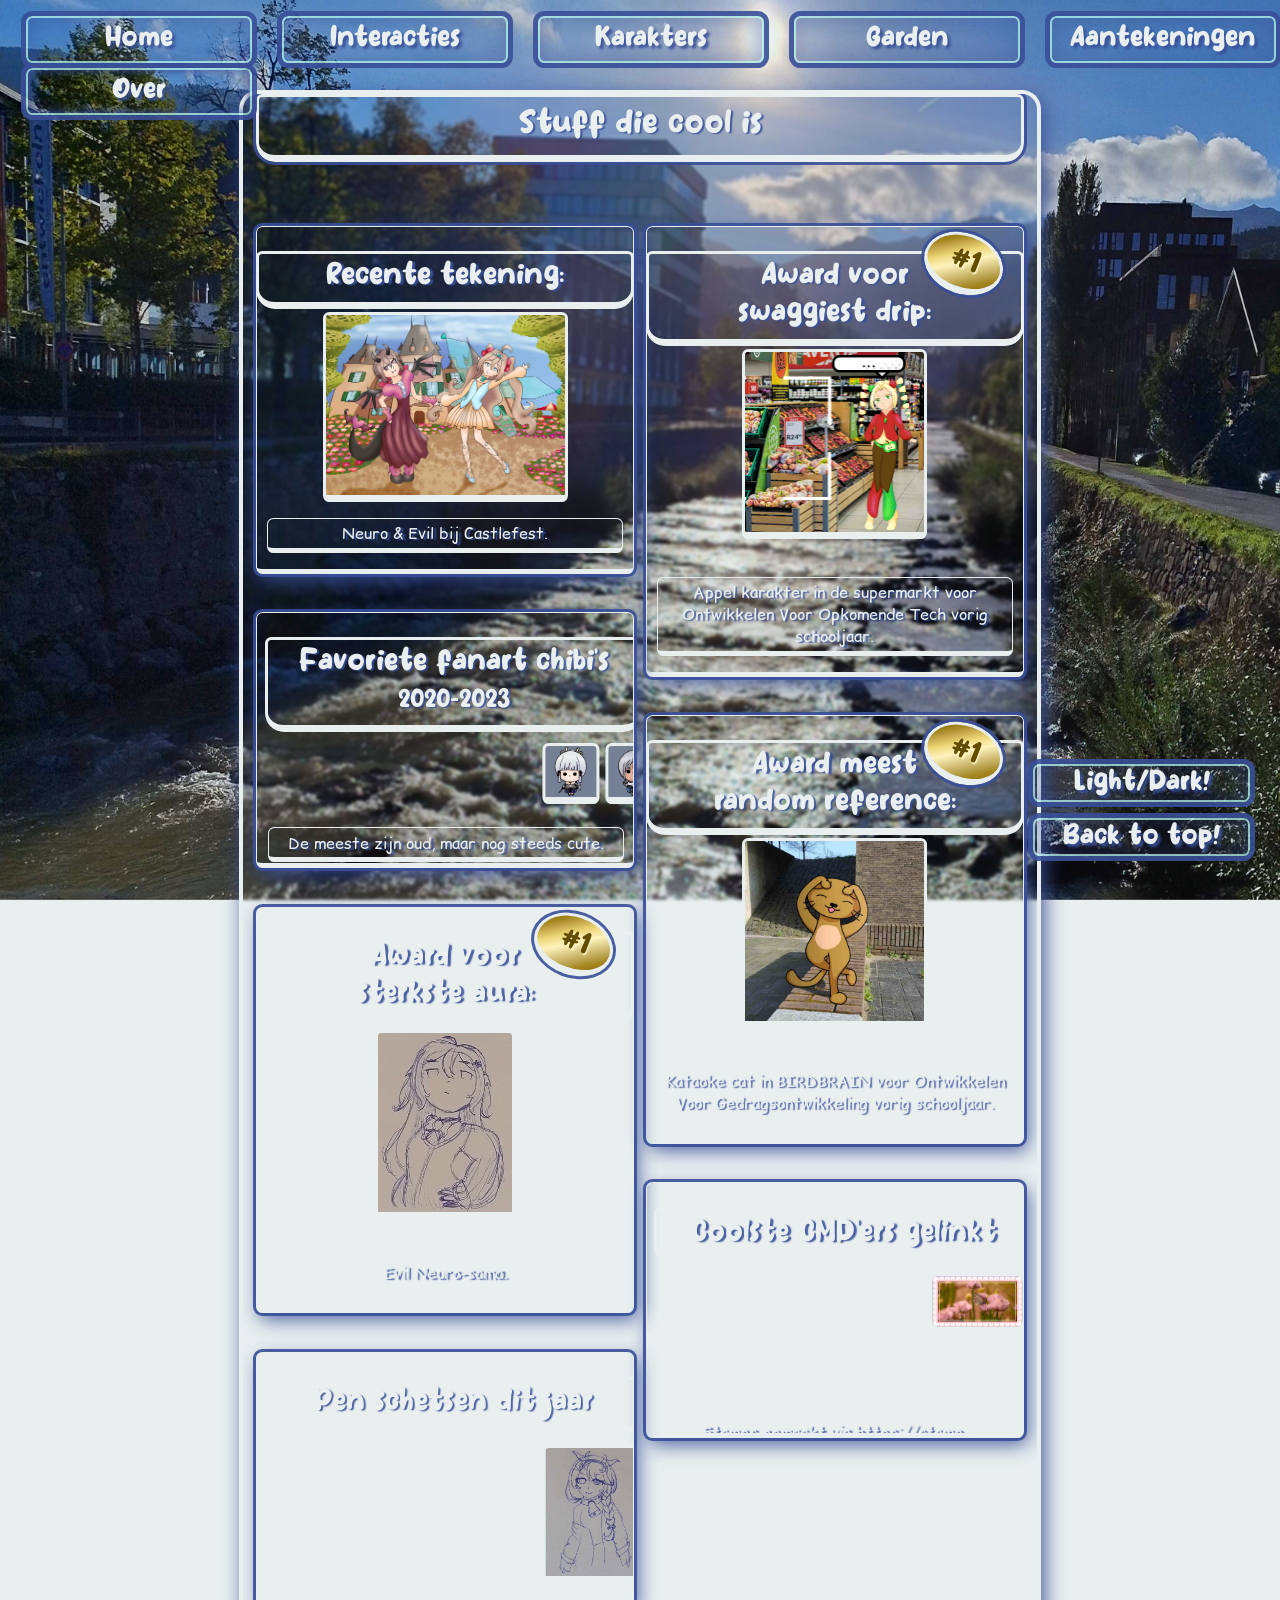
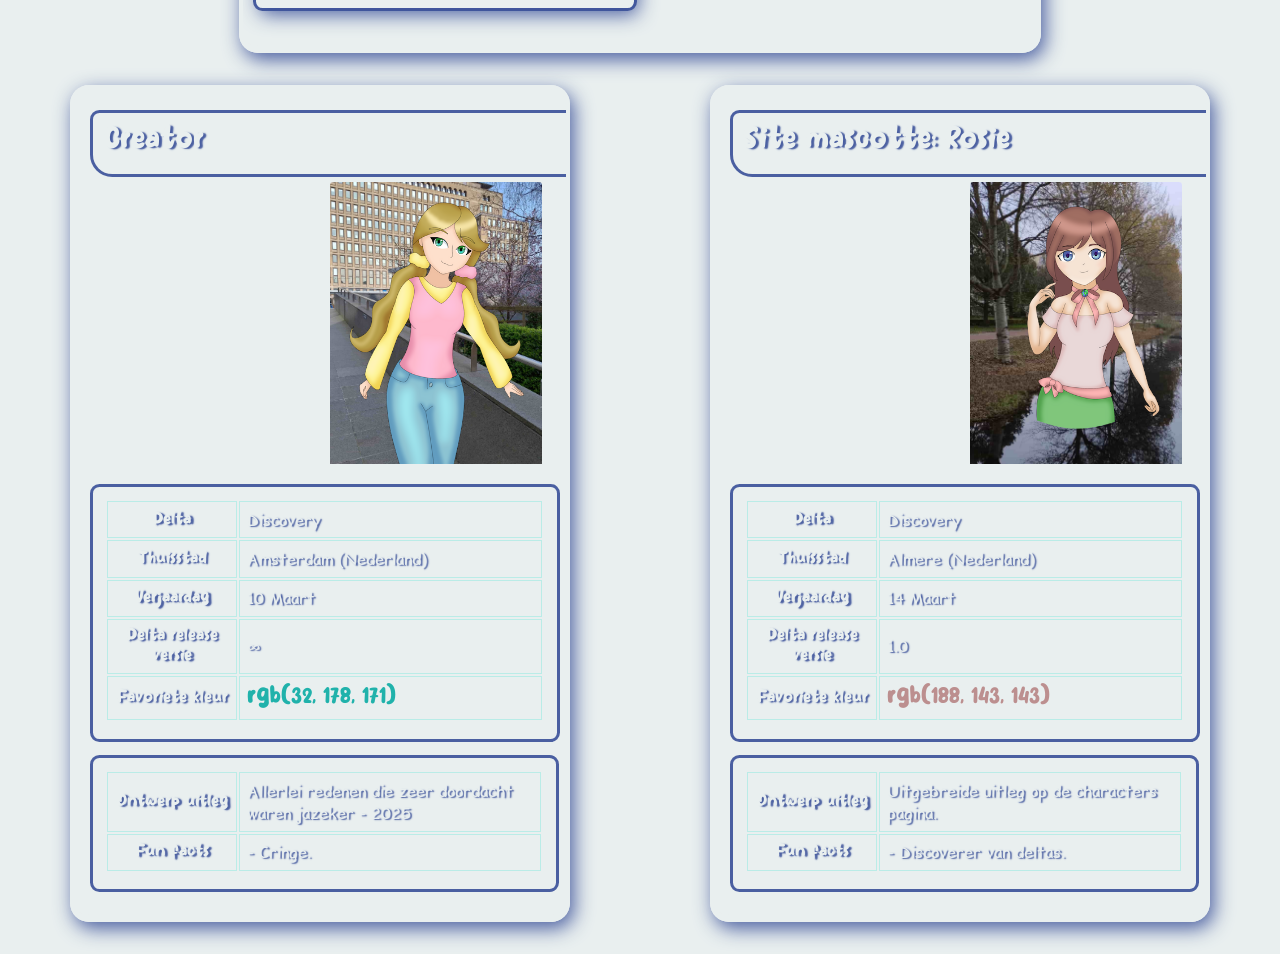
<file: html/over.html>
<!DOCTYPE html>
<html lang="nl" id="htmlTheme" class="lightTheme">
<head>
    <title>Over - Digital Garden</title>
    <meta charset="UTF-8">
    <meta name="viewport" content="width=device-width, initial-scale=1.0">
    <link rel="icon" type="image/png" href="../images/favicon/favicon-96x96.png" sizes="96x96">
    <link rel="icon" type="image/svg+xml" href="../images/favicon/favicon.svg">
    <link rel="shortcut icon" href="../images/favicon/favicon.ico">
    <link rel="stylesheet" href="../css/base.css">
    <link rel="stylesheet" href="../css/grid-text-containers-base.css">
    <link rel="stylesheet" href="../css/over-marquee-animations.css">
</head>
<body>
<nav>
    <a class="screenReaderShortcut" href="#mainContent">Overslaan naar hoofdcontent</a>
    <a class="btn-style" href="../index.html">Home</a>
    <a class="btn-style" href="./interactief.html">Interacties</a>
    <a class="btn-style" href="./characters.html">Karakters</a>
    <a class="btn-style" href="./inspiration-garden.html">Garden</a>
    <a class="btn-style" href="./aantekeningen.html">Aantekeningen</a>
    <a class="btn-style here">Over</a>
</nav>
<article id="mainContent" class="textContainer introText"><h1>Stuff die cool is</h1>
    <article class="marqueeBox rightSideBox" style="float:left;"><h2>Recente tekening:</h2>
        <img class="recentImg" src="../images/export-neuro-evil-castlefest.png" alt="Drawing of two girls in fantasty outfits in front of a castle">
        <p>Neuro & Evil bij Castlefest.</p>
    </article>

    <article class="marqueeBox rightSideBox"><h2>Award voor<br>swaggiest drip:</h2>
        <img src="../images/xr-omgeving-rondlopen.png" alt="Drawn character standing in a real supermarket"><br>
        <p>Appel karakter in de supermarkt voor Ontwikkelen Voor Opkomende Tech vorig schooljaar.</p>
        <span class="awardBadge">#1</span>
    </article>

    <article class="marqueeBox"><h2 class="smallMarqueeBoxText">Favoriete fanart chibi's 2020-2023</h2>
    <div class="marquee longMarquee">
        <img src="../images/chibis/export-ayaka-chibi.png" alt="Drawing of a game character">
        <img src="../images/chibis/export-carole-chibi.png" alt="Drawing of a game character">
        <img src="../images/chibis/export-dehya-chibi.png" alt="Drawing of a game character">
        <img src="../images/chibis/export-faruzan-chibi.png" alt="Drawing of a game character">
        <img src="../images/chibis/export-fischl-chibi.png" alt="Drawing of a game character">
        <img src="../images/chibis/export-horb-seele-chibi.png" alt="Drawing of a game character">
        <img src="../images/chibis/export-hoth-mei-chibi.png" alt="Drawing of a game character">
        <img src="../images/chibis/export-keqing-chibi.png" alt="Drawing of a game character">
        <img src="../images/chibis/export-layla-chibi.png" alt="Drawing of a game character">
        <img src="../images/chibis/export-lynette-ancient-chibi.png" alt="Drawing of a game character">
        <img src="../images/chibis/export-navia-chibi.png" alt="Drawing of a game character">
        <img src="../images/chibis/export-pardo-chibi.png" alt="Drawing of a game character">
        <img src="../images/chibis/export-sucrose-chibi.png" alt="Drawing of a game character">
        <img src="../images/chibis/export-susannah-chibi.png" alt="Drawing of a game character">
        <img src="../images/chibis/export-thoma-chibi.png" alt="Drawing of a game character">
        <img src="../images/chibis/export-bronya-chibi.png" alt="Drawing of a game character">
    </div>
    <p>De meeste zijn oud, maar nog steeds cute.</p>
</article>

    <article class="marqueeBox rightSideBox"><h2>Award meest<br>random reference:</h2>
        <img src="../images/export-birdbrain-cat.png" alt="Drawn cat dancing in a real city environment"><br>
        <p>Kataoke cat in BIRDBRAIN voor Ontwikkelen Voor Gedragsontwikkeling vorig schooljaar.</p>
        <span class="awardBadge">#1</span>
    </article>

    <article class="marqueeBox rightSideBox" style="float:left;"><h2>Award voor<br>sterkste aura:</h2>
        <img src="../images/img_evil_look_of_superiority.jpg" alt="Drawing of a girl with an expression of superiority"><br>
        <p>Evil Neuro-sama.</p>
        <span class="awardBadge">#1</span>
    </article>

    <article class="marqueeBox" style="float:right"><h2 class="smallMarqueeBoxText">Coolste CMD'ers gelinkt</h2>
    <div class="marquee">
        <a href="http://createmyidea.nl/"><img class="stampImg" src="../images/stamp-joelle.png" alt="Stamp with pink flowers">Link naar Joelle's tuintje</a>
        <a href="https://hollow-purple.nl/"><img class="stampImg" src="../images/stamp-danial.png" alt="Stamp with frog and mushrooms">Link naar Danial's tuintje</a>
        <a href="https://gardenbyesmee.nl/"><img class="stampImg" src="../images/stamp-esmee.gif" alt="Stamp with pink stars">Link naar Esmee's tuintje</a>
        <a href="https://christina.keultjes.net/digital-garden/index.html"><img class="stampImg" src="../images/stamp-delta.png" alt="Stamp with drawn characters pointing at a lake">Link naar dit huidige tuintje</a>
    </div>
    <p>Stamps gemaakt via https://stamp-studio.wasmer.app</p>
    </article>

    <article class="marqueeBox"><h2 class="smallMarqueeBoxText">Pen schetsen dit jaar</h2>
    <div class="marquee intermediateMarquee">
        <img src="../images/pen/img_crelly-pen.jpg" alt="Pen drawn character">
        <img src="../images/pen/img_evilyn-pen.jpg" alt="Pen drawn character">
        <img src="../images/pen/img_kiana-pen.jpg" alt="Pen drawn character">
        <img src="../images/pen/img_layla-pen.jpg" alt="Pen drawn character">
        <img src="../images/pen/img_lynette-pen.jpg" alt="Pen drawn character">
        <img src="../images/pen/img_mai-pen.jpg" alt="Pen drawn character">
        <img src="../images/pen/img_miabella-pen.jpg" alt="Pen drawn character">
        <img src="../images/pen/img_navia-pen.jpg" alt="Pen drawn character">
        <img src="../images/pen/img_noelle-winter-fenrir-pen.jpg" alt="Pen drawn character">
        <img src="../images/pen/img_sandrone-pen.jpg" alt="Pen drawn character">
    </div>
    </article>
</article>

<main class="gridColumnsContainer">
<article class="textContainer">
<h2>Creator</h2>
<img src="../images/export-my-char.png" style="background-image: url('../images/img_school.jpg'); background-position: 19%; float:right;" alt="Drawn character in front of a real environment">
    <table>
    <tr>
        <th>Delta</th>
        <td>Discovery</td>
    </tr>
    <tr>
        <th>Thuisstad</th>
        <td>Amsterdam (Nederland)</td>
    </tr>
    <tr>
        <th>Verjaardag</th>
        <td>10 Maart</td>
    </tr>
    <tr>
        <th>Delta release versie</th>
        <td>∞</td>
    </tr>
    <tr>
        <th>Favoriete kleur</th>
        <td class="favColor" style="color: rgb(32, 178, 171)">rgb(32, 178, 171)</td>
    </tr>
    </table>
    <table class="lowerTable">
    <tr>
        <th>Ontwerp uitleg</th>
        <td>Allerlei redenen die zeer doordacht waren jazeker - 2025</td>
    </tr>
    <tr>
        <th>Fun facts</th>
        <td>- Cringe.</td>
    </tr>
    </table>
</article>
<article class="textContainer">
<h2>Site mascotte: Rosie</h2>
<img src="../images/export-rosie.png" style="background-image: url('../images/cover-almere-hbid01.jpg')" alt="Drawn character in front of a real environment">
    <table>
    <tr>
        <th>Delta</th>
        <td>Discovery</td>
    </tr>
    <tr>
        <th>Thuisstad</th>
        <td>Almere (Nederland)</td>
    </tr>
    <tr>
        <th>Verjaardag</th>
        <td>14 Maart</td>
    </tr>
    <tr>
        <th>Delta release versie</th>
        <td>1.0</td>
    </tr>
    <tr>
        <th>Favoriete kleur</th>
        <td class="favColor" style="color: rgb(188, 143, 143)">rgb(188, 143, 143)</td>
    </tr>
    </table>
    <table class="lowerTable">
    <tr>
        <th>Ontwerp uitleg</th>
        <td>Uitgebreide uitleg op de characters pagina.</td>
    </tr>
    <tr>
        <th>Fun facts</th>
        <td>- Discoverer van deltas.</td>
    </tr>
    </table>
</article>
</main>
<button id="lightDark" class="btn-style">Light/Dark!</button>
<button id="btt" class="btn-style">Back to top!</button>
<img class="backgroundImg" src="../images/img_voralberg-river-fhv.jpg" alt="River">
<script src="../js/back-to-top.js"></script>
<script src="../js/light-dark-theme-switch.js"></script>
</body>
</html>
</file>
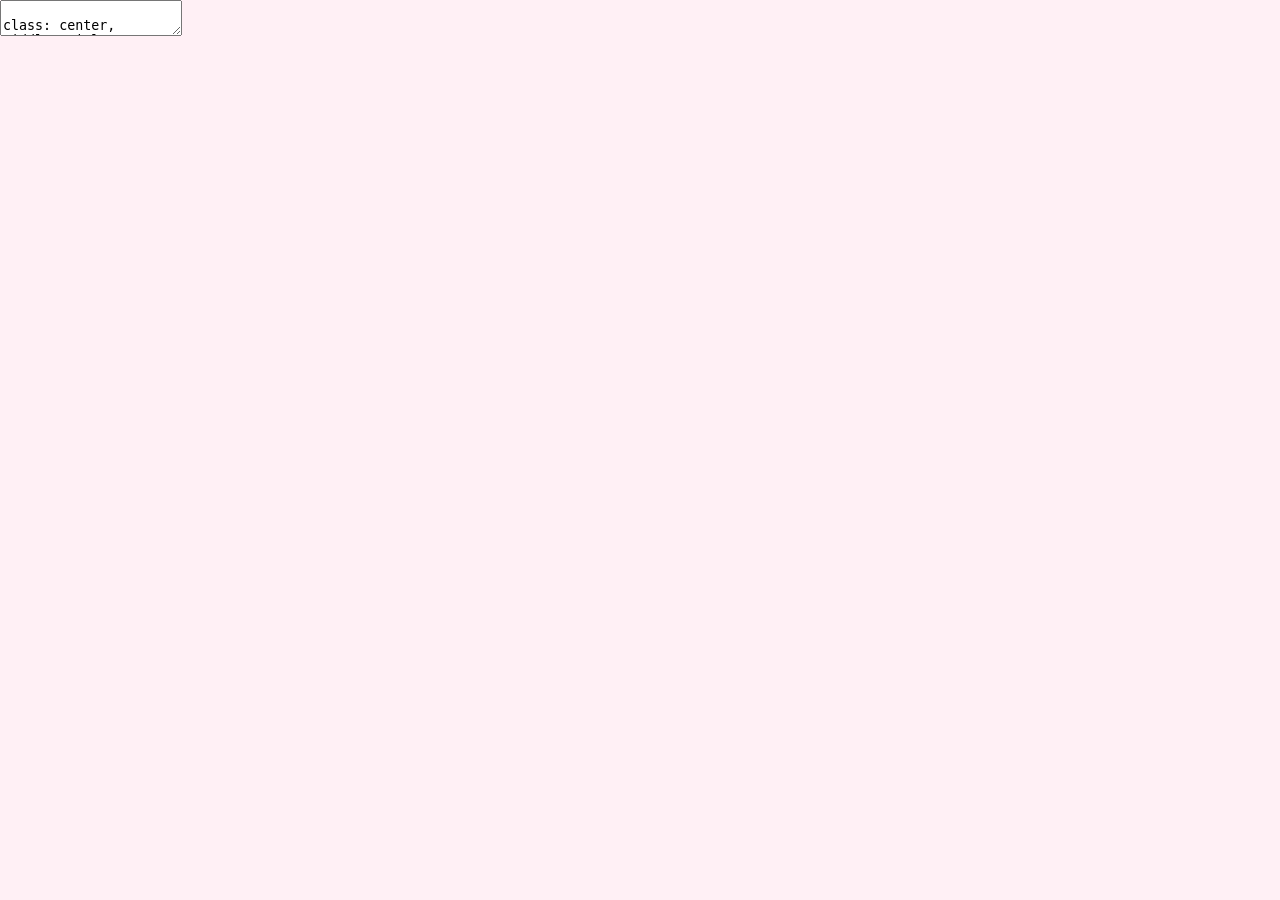
<file: html/remark-presentatie.html>
<!DOCTYPE html>
<html lang="nl" id="htmlTheme" class="lightTheme">
<head>
    <title>Remark Presentatie - Digital Garden</title>
    <meta charset="UTF-8">
    <meta name="viewport" content="width=device-width, initial-scale=1.0">
    <link rel="icon" type="image/png" href="../images/favicon/favicon-96x96.png" sizes="96x96">
    <link rel="icon" type="image/svg+xml" href="../images/favicon/favicon.svg">
    <link rel="shortcut icon" href="../images/favicon/favicon.ico">
    <link rel="stylesheet" href="../css/base.css">
    <style>
      body { font-family: 'Comic Relief'; }
      h1, h2, h3 {
        font-family: 'First Coffee', sans-serif;
        font-size: clamp(1.8rem, 1.8vw, 2.8em) !important;
        font-weight: normal;
      }
      .title h1 {
        font-size:clamp(3rem, 3vw, 3.5rem) !important;
      }
      .remark-code, .remark-inline-code { font-family: 'Comic Relief'; }

      /*img {width:20vw; height:auto; max-height: 10.5vw; margin:0.5%;}*/
      img {
        width: clamp(20rem, 20vw, 25rem);
        height:auto;
        max-height: clamp(10.5rem, 10.5vw, 15.5rem);
        margin:0.5%;
      }
      p {
        font-size: clamp(16px, 1vw, 2rem);
      }
      a {
        color:light-dark(var(--light-outlinekleur), rgb(255, 0, 140));
        text-shadow:none;
        text-decoration:underline;
        font-weight: bold;
      }
    </style>
  </head>
  <body style="background-color:lavenderblush">
    <textarea id="source">

class: center, middle, title

# Inspiratiebronnen voor<br>mijn digital garden
En handige resources!

---

# DeltaDiscovery
Site met sterke game invloeden. Geologie meets anime, in visual novel vorm.<br>
![alt](../images/remark-screenshots/screenshot-levelselect.jpg)
![alt](../images/remark-screenshots/screenshot-delta-battle.jpg)
![alt](../images/remark-screenshots/screenshot-extrasmenu.jpg)
![alt](../images/remark-screenshots/screenshot-chars-sungaia.jpg)
![alt](../images/remark-screenshots/screenshot-delta-tay.jpg)
![alt](../images/remark-screenshots/screenshot-delta-babr.jpg)<br>
Bron: Eigen werk
---

# Honkai Impact 3rd
Oorspronkelijke inspiratie voor DeltaDiscovery.
Bron: helft via https://interfaceingame.com/games/honkai-impact-3rd, helft eigen screenshots<br>
![alt](https://interfaceingame.com/wp-content/uploads/honkai-impact-3rd/honkai-impact-3rd-main-menu-500x281.png)
![alt](https://interfaceingame.com/wp-content/uploads/honkai-impact-3rd/honkai-impact-3rd-select-character-500x281.png)
![alt](https://interfaceingame.com/wp-content/uploads/honkai-impact-3rd/honkai-impact-3rd-dialogue-500x281.png)
![alt](../images/remark-screenshots/screenshot-hi3rd-chapters-7-9.jpg)
![alt](../images/remark-screenshots/screenshot-mei-stigmata.jpg)
![alt](../images/remark-screenshots/screenshot-elf.jpg)
---

# The Frutiger Aero Archive
Stijlvolle themes, en allerlei handige resources voor het extra leuk maken van je site! Bron: https://frutigeraeroarchive.org<br>
![alt](../images/remark-screenshots/screenshot-frutiger-main-light.jpg)
![alt](../images/remark-screenshots/screenshot-frutiger-main.jpg)
![alt](../images/remark-screenshots/screenshot-frutiger-rescources.jpg)
![alt](../images/remark-screenshots/screenshot-frutiger-mascot.jpg)
![alt](../images/remark-screenshots/screenshot-frutiger-tv-teto.jpg)
![alt](../images/remark-screenshots/screenshot-frutiger-tv-kagamines.jpg)


---

# Char archive v. Lazer-Bunny
Stijlvolle opmaak van details en awards van karakters.<br>
![alt](../images/remark-screenshots/screenshot-lazer-bunny-main-dark.jpg)
![alt](../images/remark-screenshots/screenshot-lazer-bunny-ocs.jpg)
![alt](../images/remark-screenshots/screenshot-lazer-bunny-cat.jpg)
![alt](../images/remark-screenshots/screenshot-lazer-bunny-char-top.jpg)
![alt](../images/remark-screenshots/screenshot-lazer-bunny-char-middle.jpg)
![alt](../images/remark-screenshots/screenshot-lazer-bunny-char-bottom.jpg)<br>
Bron: https://lazer-bunny.neocities.org

---

# Interessante tekstopmaak
![alt](../images/remark-screenshots/screenshot-milk-tea-main.jpg)
![alt](../images/remark-screenshots/screenshot-milk-tea-main-label.jpg)
![alt](../images/remark-screenshots/screenshot-milk-tea-folders.jpg)
![alt](../images/remark-screenshots/screenshot-milk-tea-to-do-label.jpg)<br>
Bron: https://www.milk-tea.email/home.html<br>
![alt](../images/remark-screenshots/screenshot-internetcatgirl-main.jpg)
![alt](../images/remark-screenshots/screenshot-internetcatgirl-art-page.jpg)<br>
Bron: https://internetcatgirl.neocities.org

---

# Nette lay-outs
![alt](../images/remark-screenshots/screenshot-oyasumimi-main.jpg)
![alt](../images/remark-screenshots/screenshot-oyasumimi-game-page.jpg)
![alt](../images/remark-screenshots/screenshot-oyasumimi-art-page.jpg)
![alt](../images/remark-screenshots/screenshot-oyasumimi-blog.jpg)<br>
Bron: https://oyasumimi.neocities.org<br>
![alt](../images/remark-screenshots/screenshot-aster-main-light.jpg)
![alt](../images/remark-screenshots/screenshot-aster-main-dark.jpg)<br>
Bron: https://astersgarden.neocities.org

---

# Lay-outs met mooie kleuren
![alt](../images/remark-screenshots/screenshot-solipses-main-top.jpg)
![alt](../images/remark-screenshots/screenshot-solipses-main-bottom.jpg)<br>
Bron: https://sunshine.nekoweb.org<br>
![alt](../images/remark-screenshots/screenshot-cybereuphoria-webring-index.jpg)
![alt](../images/remark-screenshots/screenshot-cybereuphoria-main.jpg)<br>
Bron: https://cybereuphoria.nekoweb.org/projects/colorfularray.html , https://cybereuphoria.nekoweb.org/pages/homepage.html
---

# Simpel maar sterke lay-outs

![alt](../images/remark-screenshots/screenshot-anexentum-main.jpg)
![alt](../images/remark-screenshots/screenshot-axolotl-main.jpg)<br>
Bron: https://anexentum.com/index.html, https://possiblyaxolotl.com/games/
![alt](../images/remark-screenshots/screenshot-cat-town.jpg)
![alt](../images/remark-screenshots/screenshot-cat-library.jpg)<br>
Bron: https://thecozy.cat

---

# Oldschool lay-outs

![alt](../images/remark-screenshots/screenshot-purin-about.jpg)
![alt](../images/remark-screenshots/screenshot-nenrikido-home.jpg)<br>
Bron: https://nenrikido.neocities.org/, https://shuripurin.neocities.org/<br>
![alt](../images/remark-screenshots/screenshot-abyss-bloom-home.jpg)
![alt](../images/remark-screenshots/screenshot-angel-eye-spring-home.jpg)<br>
Bron: https://abyssbloom.neocities.org/, https://angeleyesprings.neocities.org/<br>
![alt](../images/remark-screenshots/screenshot-pinkfiremage-404.jpg)
![alt](../images/remark-screenshots/screenshot-wyrppad-home.jpg)<br>
Bron: https://pinkfiremage.neocities.org, https://wyrppad.neocities.org/

---

# Stijlvolle lay-outs

![alt](../images/remark-screenshots/screenshot-prismatic-pink.jpg)
![alt](../images/remark-screenshots/screenshot-prismatic-pink-dolls.jpg)<br>
Bron: https://prismatic.pink<br>
![alt](../images/remark-screenshots/screenshot-lydels-home.jpg)
![alt](../images/remark-screenshots/screenshot-lydels-home-bottom.jpg)<br>
Bron: https://lydels.neocities.org/, https://mewchara.neocities.org/mainpage<br>
![alt](../images/remark-screenshots/screenshot-mewchara.jpg)
![alt](../images/remark-screenshots/screenshot-mewchara-links.jpg)<br>

---

# Boek vibes
![alt](../images/remark-screenshots/screenshot-mormoroi-book-text.jpg)
![alt](../images/remark-screenshots/screenshot-oracle-main.jpg)<br>
Bron: https://capaxinfiniti.mormoroi.com, https://oraclebone.neocities.org
![alt](../images/remark-screenshots/screenshot-sterki-closed.jpg)
![alt](../images/remark-screenshots/screenshot-sterki-open.jpg)
![alt](../images/remark-screenshots/screenshot-sterki-open-chars.jpg)
![alt](../images/remark-screenshots/screenshot-sterki-witchy.jpg)<br>
Bron: https://sterkiherz.netlify.app/index.html

---

# Unieke navigatie
![alt](../images/remark-screenshots/screenshot-retro-aster-entrance.jpg)
![alt](../images/remark-screenshots/screenshot-retro-aster-main.jpg)
![alt](../images/remark-screenshots/screenshot-retro-aster-mail.jpg)
![alt](../images/remark-screenshots/screenshot-sterki-top.jpg)<br>
Bron: https://astersarchive.neocities.org<br>
![alt](../images/remark-screenshots/screenshot-sterki-bottom.jpg)
![alt](../images/remark-screenshots/screenshot-sterki-cookies.jpg)<br>
Bron: https://sterkiherz.netlify.app/index.html

---

# Unieke framing
![alt](../images/remark-screenshots/screenshot-ribbondoll.jpg)
![alt](../images/remark-screenshots/screenshot-ribbondoll-zoom.jpg)<br>
Bron: https://ribbondoll.neocities.org<br>
![alt](../images/remark-screenshots/screenshot-lejlart.jpg)
![alt](../images/remark-screenshots/screenshot-lejlart-adopts.jpg)
![alt](../images/remark-screenshots/screenshot-lejlart-frames.jpg)
![alt](../images/remark-screenshots/screenshot-lejlart-patterns.jpg)<br>
Bron: https://www.lejlart.com/apple.html

---

# Sterk kleurcontrast
![alt](../images/remark-screenshots/screenshot-jug-main-top.jpg)
![alt](../images/remark-screenshots/screenshot-jug-main-bottom.jpg)
![alt](../images/remark-screenshots/screenshot-jug-character.jpg)
![alt](../images/remark-screenshots/screenshot-jug-about.jpg)<br>
Bron: https://jugproductions.neocities.org<br>
![alt](../images/remark-screenshots/screenshot-andro-main.jpg)
![alt](../images/remark-screenshots/screenshot-slushienova-main.jpg)<br>
Bron: https://androbohij.cc, https://slushienova.neocities.org

---

# Sterk thema

![alt](../images/remark-screenshots/screenshot-kimberly-main.jpg)
![alt](../images/remark-screenshots/screenshot-kimberly-sew.jpg)<br>
Bron: https://kimberlygb.nekoweb.org<br>
![alt](../images/remark-screenshots/screenshot-knoxstation-main.jpg)
![alt](../images/remark-screenshots/screenshot-knoxstation-station.jpg)
![alt](../images/remark-screenshots/screenshot-knoxstation-mario.jpg)
![alt](../images/remark-screenshots/screenshot-knoxstation-station-dark.jpg)<br>
Bron: https://knoxstation.neocities.org<br>


---

#Quiz resultaten delen via embed
Linken naar quizes door anderen op een natuurlijke manier<br>
![alt](../images/remark-screenshots/screenshot-ruan-quizes.jpg)
![alt](../images/remark-screenshots/screenshot-ruan-more-quizes.jpg)<br>
Bron: https://floraltriptych.nekoweb.org<br><br>
![alt](../images/remark-screenshots/screenshot-oyasumimi-bio.jpg)<br>
Bron: https://oyasumimi.neocities.org

---

# Pet embed
Bouwen van een huisdiertje voor op je site via een embed.<br>
![alt](../images/remark-screenshots/screenshot-pet-main.jpg)
![alt](../images/remark-screenshots/screenshot-pet-embedmaker.jpg)<br>
Bron: https://gify.pet<br><br>
Bv. te zien op https://first-sound.moe en https://elliottxcanon.nekoweb.org<br>
![alt](../images/remark-screenshots/screenshot-first-sound-main.jpg)
![alt](../images/remark-screenshots/screenshot-eliot-main.jpg)

---

# Handige resources
Voor het mooi en interactief maken van je site! Bron: https://thecozy.cat<br>
![alt](../images/remark-screenshots/screenshot-yukmi-main.jpg)
![alt](../images/remark-screenshots/screenshot-yukmi-resources.jpg)
![alt](../images/remark-screenshots/screenshot-lazer-bunny-resources.jpg)
![alt](../images/remark-screenshots/screenshot-cat-resources.jpg)<br>
Bron: https://ucami.neocities.org/main en https://lazer-bunny.neocities.org<br>
![alt](../images/remark-screenshots/screenshot-fru-tutorials.jpg)
![alt](../images/remark-screenshots/screenshot-fru-glossy-pane.jpg)<br>
Tutorials maken frutiger aero stijl. Bron: https://frutiger-aero.neocities.org

---
# Huidige idee qua content<br><br>
("HUIDIG" = 1 SEPTEMBER)
- Character archive van door mij bedachte karakters, per wereld<br><br>
- Waardering voor media waar mijn inspiratie vandaan komt (Met eigen fanart, dus geen copyright schending galore)<br><br>
- Dark/Light mode dat 2 verschillende kleuren/characterthemas is<br><br>


    </textarea>
    <script src="https://remarkjs.com/downloads/remark-latest.min.js">
    </script>
    <script>
      var slideshow = remark.create();
    </script>
  </body>
</html>
</file>
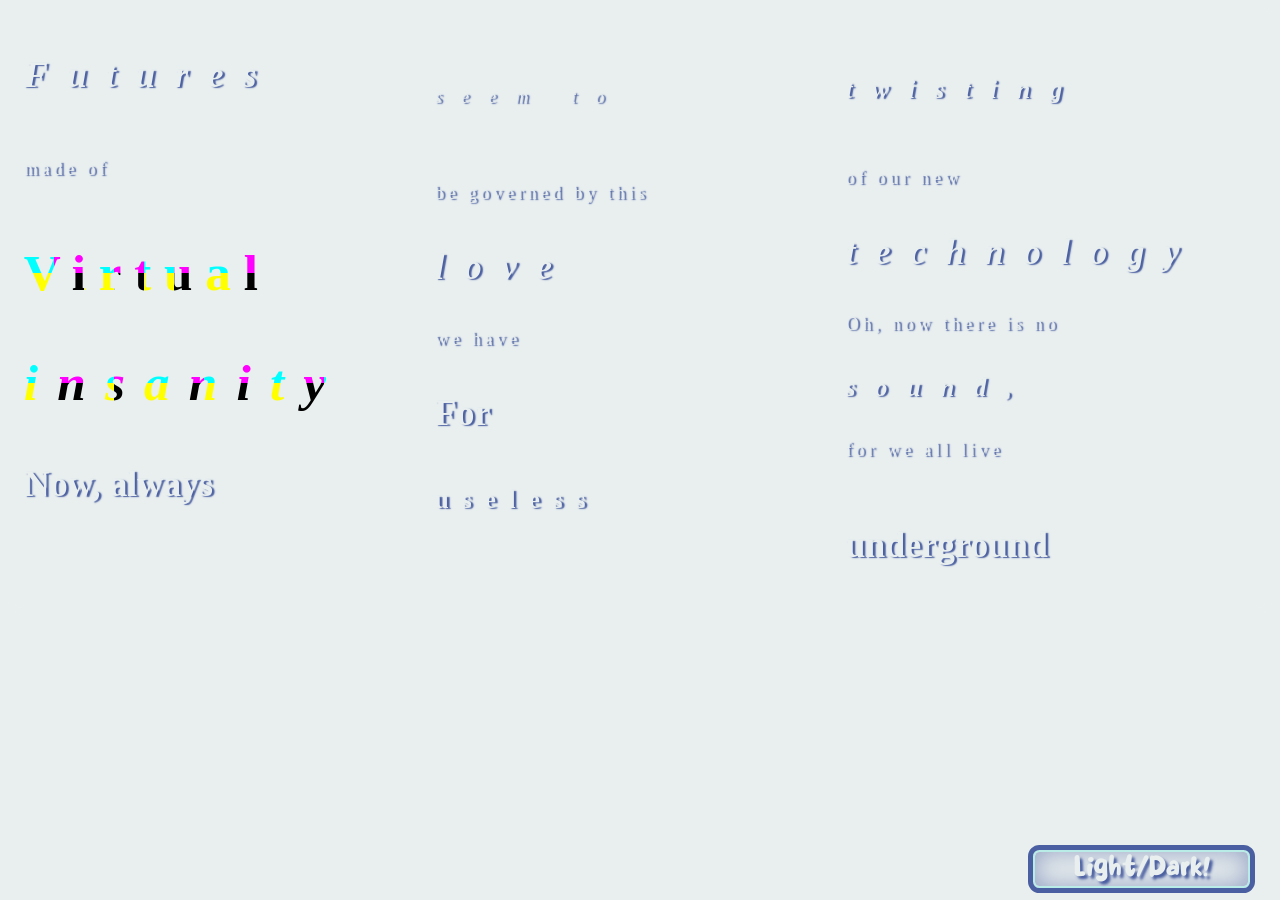
<file: html/songtekst-opdracht.html>
<!DOCTYPE html>
<html lang="nl" id="htmlTheme" class="lightTheme">
<head>
    <title>Songtekst - Digital Garden</title>
    <meta charset="UTF-8">
    <meta name="viewport" content="width=device-width, initial-scale=1.0">
    <link rel="icon" type="image/png" href="../images/favicon/favicon-96x96.png" sizes="96x96">
    <link rel="icon" type="image/svg+xml" href="../images/favicon/favicon.svg">
    <link rel="shortcut icon" href="../images/favicon/favicon.ico">
    <link rel="stylesheet" href="../css/base.css">
    <link rel="stylesheet" href="../css/songtekst.css">
</head>
<body>
    <article style="overflow:hidden; height:auto;">
        <h1 class="screenReaderShortcut">Songtekst Opdracht: Virtual Insanity door Jamiroquai</h1>
            <div>
            <h2 class="twisty">Futures</h2><p class="marginTop">made of</p><h3 class="marginTop songTitle">Virtual</h3><h3 class="twisty songTitle">insanity</h3>
            <h2 class="marginTop">Now, always</h2>
            </div>
            <div>
            <p class="twisty marginTop">seem to</p><p class="marginTop">be governed by this</p><h2 class="twisty">love</h2><p>we have</p>
            <h2>For</h2><h3 class="marginTop">useless</h3>
            </div>
            <div>
            <h3 class="twisty marginTop">twisting</h3><p class="marginTop">of our new</p><h2 class="twisty">technology</h2>
            <p>Oh, now there is no</p><h3 class="twisty">sound,</h3><p>for we all live</p><h2 class="marginTop">underground</h2>
            </div>
    </article>

<button id="lightDark" class="btn-style">Light/Dark!</button>
<script src="../js/light-dark-theme-switch.js"></script>
</body>
</html>
</file>
<file: css/base.css>
@font-face {font-family: First Coffee; src: url('../fonts/First-Coffee.ttf');}
/*@font-face {font-family: Yusei Magic; src: url('../fonts/YuseiMagic-Regular.ttf');}*/
@font-face {font-family: Comic Relief; src: url('../fonts/ComicRelief-Regular.ttf');}
/**************************
* MARK: Page basics
**************************/
:root {
cursor: url('../images/cursor-images/export-cursor-default-rosie.png'), default;
--light-hoofdkleur: rgb(85, 131, 210);
--light-outlinekleur: rgba(57, 79, 152, 0.9);
--light-accentkleur: rgba(19, 94, 31, 0.9);
--light-borderkleur: rgba(174, 236, 229, 0.8);
--light-tekstkleur: rgb(233, 239, 239);

--dark-hoofdkleur: rgb(132, 75, 85);
--dark-rood-outlinekleur: rgba(94, 19, 43, 0.9);
--dark-groen-schaduwkleur: rgba(28, 60, 36, 0.9);
--dark-knop-shine: rgb(76, 137, 75);
--dark-borderkleur: rgba(236, 165, 165, 0.8);
--dark-tekstkleur: rgb(237, 223, 223);
}
body, html {
    margin:0;
    padding:0;
    scrollbar-color: light-dark(var(--light-outlinekleur), var(--dark-hoofdkleur)) light-dark(var(--light-tekstkleur), var(--dark-tekstkleur));
	@media (prefers-reduced-motion:no-preference) {
		scroll-behavior:smooth;
	}
}
body {
    background-color: light-dark(var(--light-tekstkleur), var(--dark-borderkleur));
    overflow-x: hidden;
}
::selection {
  color: light-dark(var(--light-tekstkleur), var(--dark-tekstkleur));
  background: light-dark(rgb(29, 142, 67), rgb(199, 79, 145));
}
/**************************
* MARK: Links
**************************/
a, button, select, summary, .btn-style {
    cursor: url('../images/cursor-images/export-cursor-pointer-rosie.png'), default;
}
a:focus:not(:active), button:focus:not(:active), select:focus:not(:active), summary:focus:not(:active), .btn-style:focus:not(:active) {
    outline: 0.3em solid light-dark(Chartreuse, cyan);
    border: 0.1em solid rgb(18, 26, 54);
    box-shadow: 0 0 0 0.5em rgb(18, 26, 54) !important;
}
a {
    color: light-dark(var(--light-tekstkleur), var(--dark-tekstkleur));
    text-decoration:none;
}
.screenReaderShortcut {
    position:absolute;
    top:-300%;
}
/**************************
* MARK: Themes 
**************************/
.lightTheme {
  color-scheme: light;
}
.darkTheme {
  color-scheme: dark;
}
.backgroundImg {
    position: fixed;
    top:0;
    bottom: auto;
    overflow: hidden;
    height: auto;
    width: 100vw;
    min-height:100vh;
    mix-blend-mode: multiply;
    z-index:-2;
}
h1 {
    font-family: First Coffee;
    font-size:clamp(2rem, 2vw, 2.5rem);
    font-weight: normal;
    text-align: center;
    color: light-dark(var(--light-tekstkleur), var(--dark-tekstkleur));
    text-shadow: 0.2vw 0.1vw 0.1vw light-dark(var(--light-outlinekleur), var(--dark-rood-outlinekleur));
    border-radius:0.5vw 0.5vw 1.5vw 1.5vw;
    border: 0.3vw solid light-dark(var(--light-tekstkleur), var(--dark-tekstkleur));
    border-bottom: 0.6vw solid light-dark(var(--light-tekstkleur), var(--dark-tekstkleur));
    background-image: light-dark(linear-gradient(170deg in oklch, var(--light-outlinekleur) 10%, var(--light-accentkleur), var(--dark-groen-schaduwkleur) 90%), linear-gradient(170deg in oklch, var(--dark-hoofdkleur), var(--dark-rood-outlinekleur)));
    /*background-image: light-dark(linear-gradient(170deg in oklch, var(--light-outlinekleur), var(--light-accentkleur), var(--dark-groen-schaduwkleur)), linear-gradient(170deg in oklch, var(--dark-hoofdkleur), var(--dark-rood-outlinekleur)));*/
    outline: 0.3vw solid light-dark(var(--light-outlinekleur), var(--dark-groen-schaduwkleur));
    padding:1.2%;
    margin-top: 0;
    z-index:2;
}
/**************************
* MARK: Navigatie
**************************/
nav {
    position:fixed;
    display:grid;
    grid-template-columns: repeat(auto-fit, minmax(15em, 1fr));
    text-align:center;
    justify-content: center;
    font-family:"First Coffee";
    top: 1vw;
    width:100%;
    height:2.9vw;
    /*
    background-color:light-dark(var(--light-hoofdkleur), var(--dark-hoofdkleur));
    background-image: linear-gradient( 102deg, rgba(255,255,255, 0) 20%, rgba(255,255,255, 0.1) 40%, rgba(232, 255, 253, 0.3), rgba(255,255,255, 0) 85% );
    */
    color: light-dark(var(--light-tekstkleur), var(--dark-tekstkleur));
    margin:0;
    z-index:90;
    @media (width < 30em) {
        width: auto;
        display:flex;
        justify-content: space-evenly;
    }
}
/**************************
* MARK: Knoppen
**************************/
.here {
    background-image:none !important;
    color: light-dark(var(--light-tekstkleur), var(--dark-tekstkleur)) !important;
    text-shadow: 0.1em 0.1em 0.1em light-dark(var(--light-outlinekleur), var(--dark-hoofdkleur)) !important;
    background-image: light-dark(linear-gradient(170deg in oklch, var(--light-outlinekleur) 10%, var(--light-accentkleur) 90%), linear-gradient(in oklch, rosybrown, var(--dark-hoofdkleur))) !important;
    box-shadow: inset 0 0 0.3em 0.05em light-dark(var(--light-outlinekleur), var(--dark-groen-schaduwkleur)) !important;
    cursor: url('../images/cursor-images/export-cursor-default-rosie.png'), default;
}
.btn-style {
    display:flex;
    flex-shrink: 0;
    justify-content: center;
    align-items: center;
    text-align: center;
    font-family:"First Coffee";
    font-size: 1.7em;
    /*font-size:clamp(1.7rem, 1.7vw, 1.5rem);*/
    @media (width < 50em) {
        font-size: 1.2em;
    }
    margin: 0.1em;
    color: light-dark(var(--light-tekstkleur), var(--dark-tekstkleur));
    min-width: 150px;
    width:8em;
    max-width:40vw;
    min-height:30px;
    height:1.4em;
    padding: 1% !important;
    margin-left:2vw;
    border-radius: 0.5vw;
    background-color: transparent;
    /*background-image: light-dark(linear-gradient(to bottom left, var(--light-hoofdkleur), var(--light-borderkleur), var(--light-outlinekleur), var(--light-hoofdkleur))*/
    /*background-image: light-dark(linear-gradient(to bottom left, var(--light-hoofdkleur), rgb(90, 110, 176), rgba(141, 158, 214, 0.8), var(--light-outlinekleur), var(--light-hoofdkleur))*/
    background-image: light-dark(linear-gradient(to bottom left, var(--light-hoofdkleur), rgb(90, 110, 176), rgba(141, 158, 214, 0.8), var(--light-outlinekleur), var(--light-hoofdkleur)), linear-gradient(to bottom left, var(--dark-groen-schaduwkleur), var(--dark-knop-shine), var(--dark-groen-schaduwkleur)));
    border:0.08em solid light-dark(var(--light-borderkleur), var(--dark-borderkleur));
    outline: 0.2em solid light-dark(var(--light-outlinekleur), var(--dark-groen-schaduwkleur));
    transition: all 550ms cubic-bezier(0.19, 1, 0.22, 1);
    text-shadow: 0.1em 0.1em 0.1em light-dark(var(--light-outlinekleur), var(--dark-groen-schaduwkleur));
    box-shadow: inset 0 0 2vw light-dark(rgba(57, 79, 152, 0.5), rgba(28, 60, 36, 0.5));
    transform: scale(1);
} 
.btn-style:hover:not(.here) {
    box-shadow: inset 0 0 0.5vw 0.2vw light-dark(var(--light-borderkleur), var(--dark-borderkleur));
    transform: scale(1.03, 1.04);
}
.btn-style:active:not(.here) {
    transition: all 50ms;
    transform: scale(0.9)
}
#btt {
    position: fixed;
    z-index: 5;
    right:1em;
    bottom:1.5em;
    @media (width < 50em) {
        bottom:3.5em;
    }
}
#lightDark {
    position: fixed;
    z-index: 5;
    right:1em;
    bottom:3.5em;
    @media (width < 50em) {
        bottom:5.5em;
    }
}
button {
    background-color: transparent;
}
button a {
    width:100% !important;
}
</file>
<file: css/grid-text-containers-base.css>
/**************************
* MARK: Grids
**************************/
.gridColumnsContainer {
    display:grid;
    grid-template-columns: repeat(auto-fit, minmax(40em, 1fr));
    justify-content: center;
}
.gridColumnsContainer > * {
    top:0
}
/**************************
* MARK: Articles
**************************/
.textContainer, article {
    font-family: Comic Relief, Sans-Serif;
    /*font-size: 1.2vw*/
    font-size: clamp(1rem, 1vw, 1.5rem);
    font-weight:300;
    color: light-dark(var(--light-tekstkleur), var(--dark-tekstkleur));
    text-shadow: 0.2vw 0.1vw 0.1vw light-dark(var(--light-outlinekleur), var(--dark-rood-outlinekleur));
    margin:auto;
    width:80%;
    min-width: 300px;
    border-radius:1.5vw;
    background-image: light-dark(
        repeating-linear-gradient(
            45deg in oklch,
            /*
            rgba(85, 204, 210, 0.5) 50px,
            rgba(122, 218, 103, 0.4) 250px,
            rgba(85, 204, 210, 0.5) 300px,
            rgba(85, 204, 210, 0.5) 400px
            
            rgba(106, 210, 85, 0.5) 5%,
            rgba(208, 237, 42, 0.4) 25%,
            rgba(85, 210, 177, 0.5) 70%,
            rgba(106, 210, 85, 0.5) 95%
            */
            rgba(106, 210, 85, 0.6) 10px,
            rgba(230, 255, 86, 0.5) 100px,
            rgba(47, 207, 165, 0.6) 250px,
            rgba(106, 210, 85, 0.6) 400px
        ),
        linear-gradient(
            to bottom right,
            rgb(159, 109, 97),
            rgba(245, 200, 200, 0.7),
            rgb(159, 109, 97))
    );
    backdrop-filter: blur(1.8px);
    box-shadow: 0.3vw 0.5vw 1.5vw light-dark(var(--light-outlinekleur), var(--dark-rood-outlinekleur));
    border: 0.25em solid light-dark(var(--light-tekstkleur), var(--dark-tekstkleur));
    border-bottom: 0.6vw solid light-dark(var(--light-tekstkleur), var(--dark-tekstkleur));
    padding-left:1%;
    padding-right:1%;
    margin-bottom:2em;
}
.textContainer > *:not(img, nav, footer, div, ul) {
    outline: 0.3vw solid light-dark(var(--light-outlinekleur), var(--dark-groen-schaduwkleur));
}
.textContainer:not(.introText) {
    width:30em;
    max-width:90vw;
    overflow:hidden;
}
.textContainer p {
    border: 0.3vw solid light-dark(var(--light-tekstkleur), var(--dark-tekstkleur));
    border-bottom: 0.6vw solid light-dark(var(--light-tekstkleur), var(--dark-tekstkleur));
    border-radius:0.5vw;
    margin-right: 1%;
    margin-left: 1%;
    padding: 1%;
    min-width:96%;
    background-image: light-dark(linear-gradient(170deg in oklch, var(--light-outlinekleur), var(--light-accentkleur), var(--dark-groen-schaduwkleur)), linear-gradient(170deg in oklch, var(--dark-hoofdkleur), var(--dark-rood-outlinekleur)));
}
.textContainer h2, span {
    display: block;
    font-family: First Coffee, Comic Relief, sans-serif;
    font-size:clamp(1.8rem, 1.8vw, 2.8rem);
    font-weight: 300;
    width:100%;
    height:auto;
    margin-left:1vw;
    margin-bottom:1%;
    border-radius:0.5vw 0.5vw 1.5vw 1.5vw;
    border: 0.3vw solid light-dark(var(--light-tekstkleur), var(--dark-tekstkleur));
    border-bottom: 0.6vw solid light-dark(var(--light-tekstkleur), var(--dark-tekstkleur));
    background-image: light-dark(linear-gradient(in oklch, var(--light-outlinekleur), var(--light-accentkleur) 75%, var(--dark-groen-schaduwkleur) 95%), linear-gradient(170deg in oklch, var(--dark-hoofdkleur), var(--dark-rood-outlinekleur)));
    padding-left:1%;
    padding:1.5%;
}
.favColor {
    font-family: First Coffee, Comic Relief;
    font-size:clamp(1.5rem, 1.5vw, 2.5rem);
    background-color: light-dark(var(--light-tekstkleur), var(--dark-tekstkleur));
    text-shadow:none;
}
.textContainer img {
    margin-right: 1.2vw;
    margin-bottom: 1em;
    width:auto;
    height:17.6em;
    border-radius:0.5vw;
    background-color: light-dark(rgb(117, 128, 148), var(--dark-hoofdkleur));
    border: 0.3vw solid light-dark(var(--light-tekstkleur), var(--dark-tekstkleur));
    border-bottom: 0.6vw solid light-dark(var(--light-tekstkleur), var(--dark-tekstkleur));
    float:right;
    clear: right;
    background-size: cover;
}
/**************************
* MARK: Tables
**************************/
.textContainer table {
    width:29em;
    border: 0.3vw solid light-dark(var(--light-tekstkleur), var(--dark-tekstkleur));
    border-bottom: 0.6vw solid light-dark(var(--light-tekstkleur), var(--dark-tekstkleur));
    border-radius:0.5vw;
    margin: 1vw;
    margin-bottom: 1.5vw;
    padding: 2%;
    background-image: light-dark(linear-gradient(170deg in oklch, var(--light-outlinekleur), var(--light-accentkleur), var(--dark-groen-schaduwkleur)), linear-gradient(170deg in oklch, var(--dark-hoofdkleur), var(--dark-rood-outlinekleur)));
}
.textContainer th {
    font-family: First Coffee, Comic Relief;
    font-weight:300
}
td {
    width:70%;
}
th, td {
    border:0.15vw solid light-dark(var(--light-borderkleur), var(--dark-borderkleur));
    padding:1.5%;
}
caption {
    text-align: left;
    padding: 1%;
    border: 0.3vw solid light-dark(var(--light-tekstkleur), var(--dark-tekstkleur));
    border-bottom: none;
    border-radius:0.5vw 0.5vw 0 0;
    background-image: light-dark(linear-gradient(170deg in oklch, var(--light-outlinekleur), var(--light-accentkleur), var(--dark-groen-schaduwkleur)), linear-gradient(170deg in oklch, var(--dark-hoofdkleur), var(--dark-rood-outlinekleur)));
}
.lowerTable {
    width:96.5% !important;
    margin-bottom: 2vw !important;
}
.introText {
    margin-top: 5em;
    @media (width < 60em) {
        margin-top: 8em;
    }
}
.introText p {
    border: 0.15vw solid light-dark(var(--light-tekstkleur), var(--dark-tekstkleur));
    border-bottom: 0.4vw solid light-dark(var(--light-tekstkleur), var(--dark-tekstkleur));
    width:45%;
}
li {
    list-style: none;
}
</file>
<file: css/characters-rows.css>
/**************************
* MARK: Rows
**************************/
.textContainer:not(.introText) {
    min-height: 86em;
}
.charRow {
    position:relative;
    display:flex;
    flex-direction: row;
    flex-wrap: wrap;
    padding-top:1%;
    padding-bottom:1.5%;
}
.charRow p {
    display:flex;
    justify-content: center;
    font-size: 1vw;
}
.charRow a {
    position: relative;
    display:flex;
    justify-content: center;
    min-width: 80px;
    width:3.5em;
    min-height: 80px;
    height:3.5em;
    border-radius: 0.5vw;
    color:transparent;
    text-shadow:none;
    background-color: transparent;
    background-image: light-dark(radial-gradient(in oklch, rgb(172, 203, 255) 20%, var(--light-outlinekleur)), radial-gradient(in oklch, var(--dark-knop-shine) 50%, var(--dark-groen-schaduwkleur)));
    border: 0.15vw solid light-dark(var(--light-borderkleur), var(--dark-borderkleur));
    outline: 0.2em solid light-dark(var(--light-outlinekleur), var(--dark-groen-schaduwkleur));
    background-size: cover;
    /*
    object-fit: cover;
    object-position: 50% -20%;
    */
    margin-bottom:4%;
}
/**************************
* MARK: Icons
**************************/
.charRow a:nth-of-type(1) {
    background-image: url('../images/char-icons/export-abbigail.png'), light-dark(radial-gradient(in oklch, rgb(172, 203, 255) 20%, var(--light-outlinekleur)), radial-gradient(in oklch, var(--dark-knop-shine) 50%, var(--dark-groen-schaduwkleur)))
}
.charRow a:nth-of-type(2) {
    background-image: url('../images/char-icons/export-felissia.png'), light-dark(radial-gradient(in oklch, rgb(172, 203, 255) 20%, var(--light-outlinekleur)), radial-gradient(in oklch, var(--dark-knop-shine) 50%, var(--dark-groen-schaduwkleur)))
}
.charRow a:nth-of-type(3) {
    background-image: url('../images/char-icons/export-goldi.png'), light-dark(radial-gradient(in oklch, rgb(172, 203, 255) 20%, var(--light-outlinekleur)), radial-gradient(in oklch, var(--dark-knop-shine) 50%, var(--dark-groen-schaduwkleur)))
}
.charRow a:nth-of-type(4) {
    background-image: url('../images/char-icons/export-goliaf.png'), light-dark(radial-gradient(in oklch, rgb(172, 203, 255) 20%, var(--light-outlinekleur)), radial-gradient(in oklch, var(--dark-knop-shine) 50%, var(--dark-groen-schaduwkleur)))
}
.charRow a:nth-of-type(5) {
    background-image: url('../images/char-icons/export-kawako.png'), light-dark(radial-gradient(in oklch, rgb(172, 203, 255) 20%, var(--light-outlinekleur)), radial-gradient(in oklch, var(--dark-knop-shine) 50%, var(--dark-groen-schaduwkleur)))
}
.charRow a:nth-of-type(6) {
    background-image: url('../images/char-icons/export-riven.png'), light-dark(radial-gradient(in oklch, rgb(172, 203, 255) 20%, var(--light-outlinekleur)), radial-gradient(in oklch, var(--dark-knop-shine) 50%, var(--dark-groen-schaduwkleur)))
}
.charRow a:nth-of-type(7) {
    background-image: url('../images/char-icons/export-rivke.png'), light-dark(radial-gradient(in oklch, rgb(172, 203, 255) 20%, var(--light-outlinekleur)), radial-gradient(in oklch, var(--dark-knop-shine) 50%, var(--dark-groen-schaduwkleur)))
}
.charRow a:nth-of-type(8) {
    background-image: url('../images/char-icons/export-rosie.png'), light-dark(radial-gradient(in oklch, rgb(172, 203, 255) 20%, var(--light-outlinekleur)), radial-gradient(in oklch, var(--dark-knop-shine) 50%, var(--dark-groen-schaduwkleur)))
}
.charRow a:nth-of-type(9) {
    background-image: url('../images/char-icons/export-song.png'), light-dark(radial-gradient(in oklch, rgb(172, 203, 255) 20%, var(--light-outlinekleur)), radial-gradient(in oklch, var(--dark-knop-shine) 50%, var(--dark-groen-schaduwkleur)))
}
.charRow a:nth-of-type(10) {
    background-image: url('../images/char-icons/export-sungaia.png'), light-dark(radial-gradient(in oklch, rgb(172, 203, 255) 20%, var(--light-outlinekleur)), radial-gradient(in oklch, var(--dark-knop-shine) 50%, var(--dark-groen-schaduwkleur)))
}
.charRow a:nth-of-type(11) {
    background-image: url('../images/char-icons/export-tagha.png'), light-dark(radial-gradient(in oklch, rgb(172, 203, 255) 20%, var(--light-outlinekleur)), radial-gradient(in oklch, var(--dark-knop-shine) 50%, var(--dark-groen-schaduwkleur)))
}
</file>
<file: css/over-marquee-animations.css>
h1 {
    margin-bottom:5vw;
}
.textContainer {
    width:60vw;
}
.introText {
    margin-top: 7vw;
    overflow:hidden;
}
/**************************
* MARK: Marquee containers
**************************/
.marquee {
    transform: translateX(100%);
    animation: scroll-left 8s linear infinite;
    display:flex;
    flex-direction: row;
    flex-wrap: nowrap;
    width:20vw;
    padding:2%;
    overflow:visible
}
@media (prefers-reduced-motion: reduce) {
    .marquee {
        animation: scroll-left 16s linear infinite;
    }
}
.marquee:hover {
	animation-play-state: paused;
}
.longMarquee {
    animation: scroll-left-long 10s linear infinite;
}
@media (prefers-reduced-motion: reduce) {
    .longMarquee {
        animation: scroll-left-long 20s linear infinite;
    }
}
.smallMarqueeBoxText {
    width: 24.8vw;
}
.marqueeBox {
    position:relative;
    text-align:center;
    width:47%;
    min-height:250px;
    height:18vw;
    border: 0.15vw solid light-dark(var(--light-tekstkleur), var(--dark-tekstkleur));
    border-bottom: 0.4vw solid light-dark(var(--light-tekstkleur), var(--dark-tekstkleur));
    border-radius: 0.5vw;
    background-image: light-dark(linear-gradient(170deg in oklch, var(--light-outlinekleur), var(--light-accentkleur)), linear-gradient(170deg in oklch, var(--dark-hoofdkleur), var(--dark-rood-outlinekleur)));
    margin-bottom: 3vw;
    overflow:hidden;
    float:left;
}
.marqueeBox h2 {
    margin-left:0;
}
.marqueeBox img {
    width:auto;
    height:14vw;
    margin-right:0;
    margin-bottom:0;
}
.marqueeBox span {
    font-size:clamp(2rem, 2vw, 2.5rem);
    outline: 0.3vw solid light-dark(var(--light-outlinekleur), var(--dark-groen-schaduwkleur));
}
@keyframes scroll-left {
                0% {transform: translateX(150%);}
                100% {transform: translateX(-155%);}
            }
@keyframes scroll-left-intermediate {
                0% {transform: translateX(150%);}
                100% {transform: translateX(-400%);}
            }
@keyframes scroll-left-long {
                0% {transform: translateX(150%);}
                100% {transform: translateX(-470%);}
            }
.marquee img {
    height:4vw;
    width:auto;
    margin-right: 0.5vw;
}
.marquee a {
    color:transparent;
    text-shadow:none;
}
.stampImg {
    border:none !important;
    background-image:linear-gradient(170deg in oklch, rgb(200, 208, 233), rgb(212, 230, 224), rgb(197, 219, 200));
    margin-right: 0.3vw;
}
.intermediateMarquee {
    animation: scroll-left-intermediate 10s linear infinite;
}
@media (prefers-reduced-motion: reduce) {
    .intermediateMarquee {
        animation: scroll-left-intermediate 20s linear infinite;
    }
}
.intermediateMarquee img {
    height:10vw;
}
.rightSideBox {
    display:flex;
    flex-direction: column;
    align-items: center;
    height:auto;
    /*height:32vw;*/
    float: right;
}
/**************************
* MARK: Badge
**************************/
.awardBadge {
    position: absolute;
    transform: rotate(20deg);
    /*
    right: 4.2vw;
    top: 5.8vw;
    */
    right:1.5vw;
    top:0.5vw;
    width:5vw;
    height:auto;
    border-radius: 50%;
    text-align: center;
    color: rgb(97, 76, 0);
    text-shadow: 0.2vw 0.1vw 0.1vw rgb(255, 243, 190);
    background-image: linear-gradient(-32deg in oklch, rgb(125, 89, 12), rgb(164, 136, 31) 20%, rgb(255, 243, 190) 50%, rgb(236, 214, 117), rgb(188, 157, 65) 75%, rgb(164, 136, 31) 80%, rgb(125, 89, 12));
}
/**************************
* MARK: Zoom effect
**************************/
.recentImg {
    transform: scale(1);
    transition: 550ms;
}
.recentImg:hover{
    transform: scale(1.65);
}
</file>
<file: css/songtekst.css>
#lightDark {
    bottom:1%;
}
.songTitle {
    background: conic-gradient(magenta 25%, black 25%, black 50%, yellow 50%, yellow 75%, cyan 75%, cyan 100%);
    background-size: 60px 60px;
    background-repeat: repeat;
    background-clip: text;
    color: transparent;
    font-size: 4vw;
    text-shadow: none;
}
h2 {
    font-size:2.8vw;
}
h3 {
    font-size:2vw;
    letter-spacing: 1vw;
    animation: textSkewY 652ms ease-in-out alternate infinite;
}
.twisty {
    letter-spacing: 1.5vw;
    font-style: italic;
    animation: textSkewX 1304ms ease-in-out alternate infinite !important;
}
p:not(.twisty) {
    animation: textBeat 652ms ease-in-out alternate infinite;
}
.marginTop {
    margin-top:4vw;
    animation: textTall 1304ms ease-in-out alternate infinite;
}
p {
    font-size:1.4vw;
    letter-spacing: 0.3vw;
    line-height: 2.5;
}
article {
    color: light-dark(var(--light-tekstkleur), var(--dark-tekstkleur));
    text-shadow: 0.2vw 0.1vw 0.1vw light-dark(var(--light-outlinekleur), var(--dark-rood-outlinekleur));
    border-radius:0.5vw 0.5vw 1.5vw 1.5vw;
    border: 0.3vw solid light-dark(var(--light-tekstkleur), var(--dark-tekstkleur));
    border-bottom: 0.6vw solid light-dark(var(--light-tekstkleur), var(--dark-tekstkleur));
    background-image: light-dark(linear-gradient(in oklch, var(--light-outlinekleur), var(--light-accentkleur) 75%, var(--dark-groen-schaduwkleur) 95%), linear-gradient(170deg in oklch, var(--dark-hoofdkleur), var(--dark-rood-outlinekleur)));
    height:auto;
    padding:1%;
    margin:0.5em;
    display:grid;
    overflow:hidden;
    grid-template-columns: 1fr 1fr 1fr;
}
div {
    border-right: solid light-dark(var(--light-tekstkleur), var(--dark-tekstkleur));
    margin-right:3vw;
}
@keyframes textBeat {
    0% {transform:scale(1);}
    100% {transform:scale(1, 0.8);}
}
@keyframes textTall {
    0% {transform:scale(1);}
    100% {transform:scale(1, 1.5);}
}
@keyframes textSkewX {
    0% {transform:skewX(0); letter-spacing: 0.8vw;}
    100% {transform:skewX(-35deg); letter-spacing: 1.5vw;}
}
@keyframes textSkewY {
    0% {transform:skewY(0);}
    100% {transform:skewY(5deg);}
}
</file>
